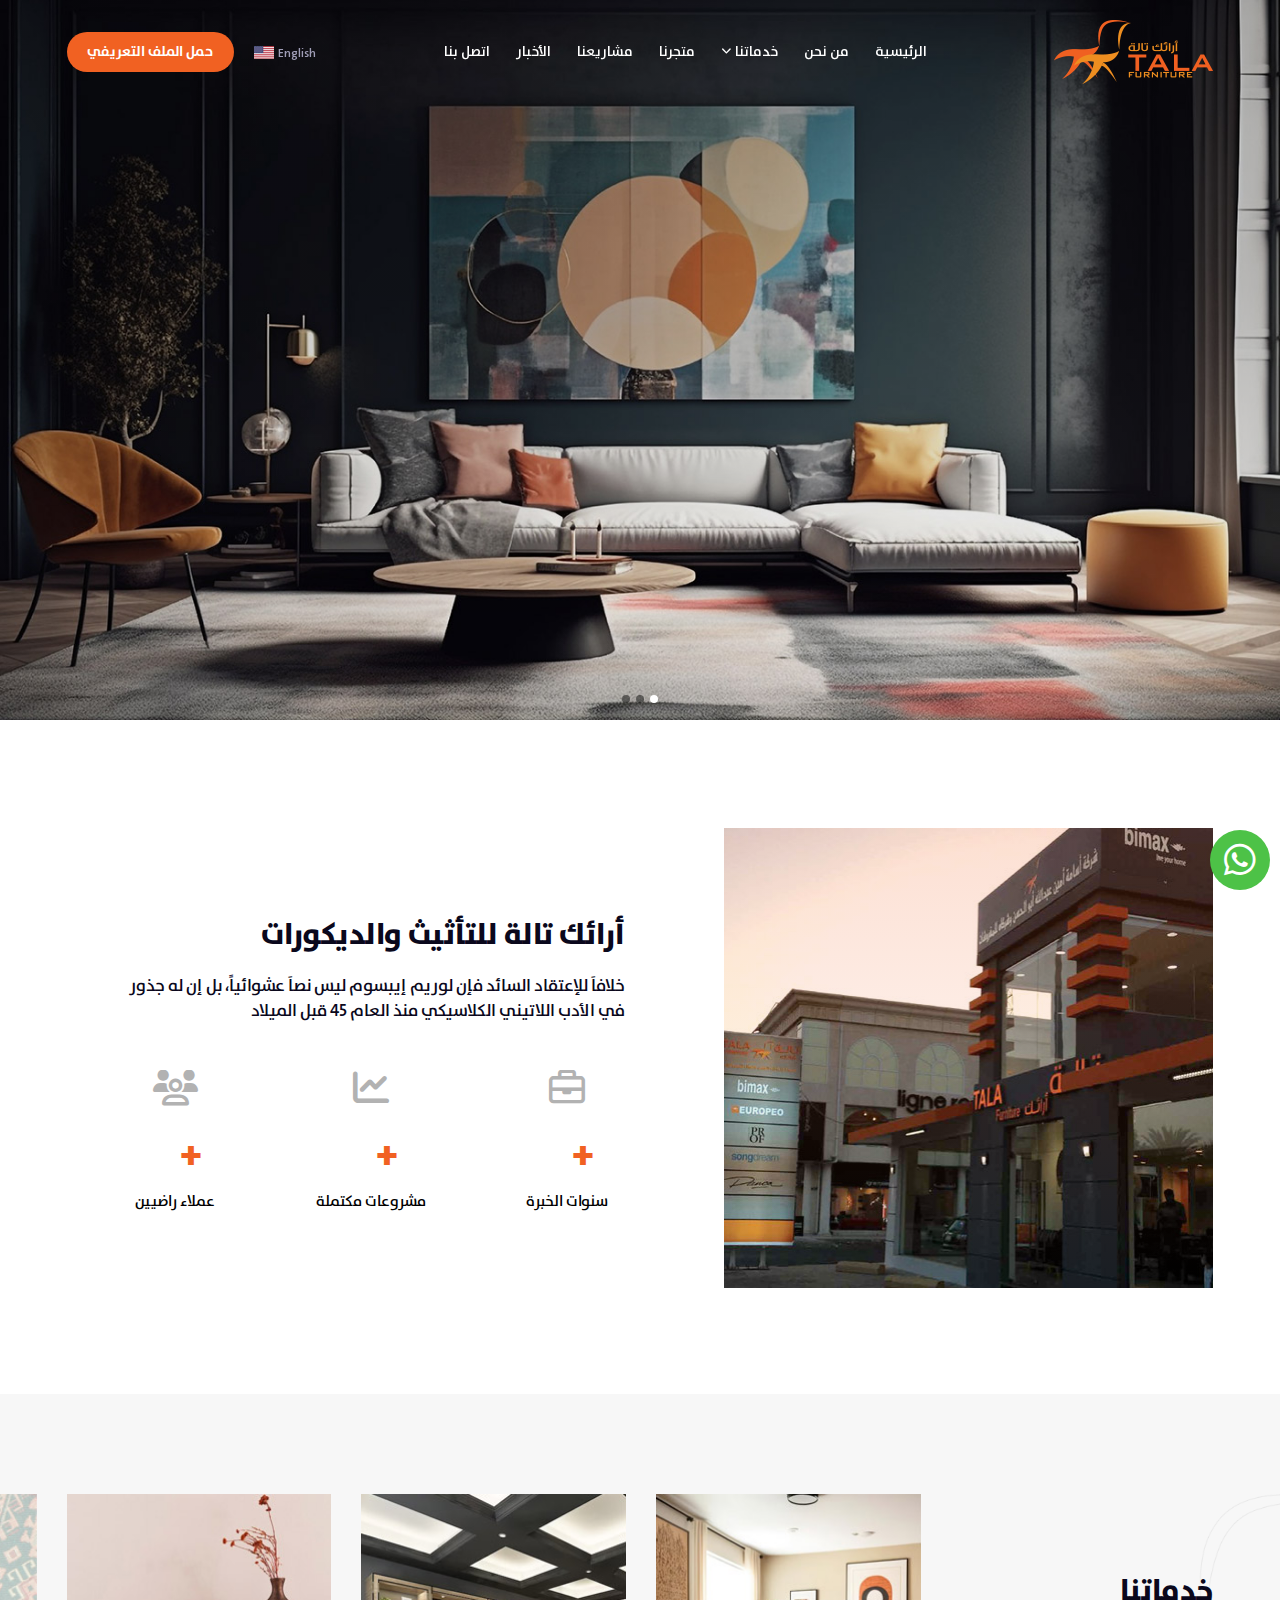
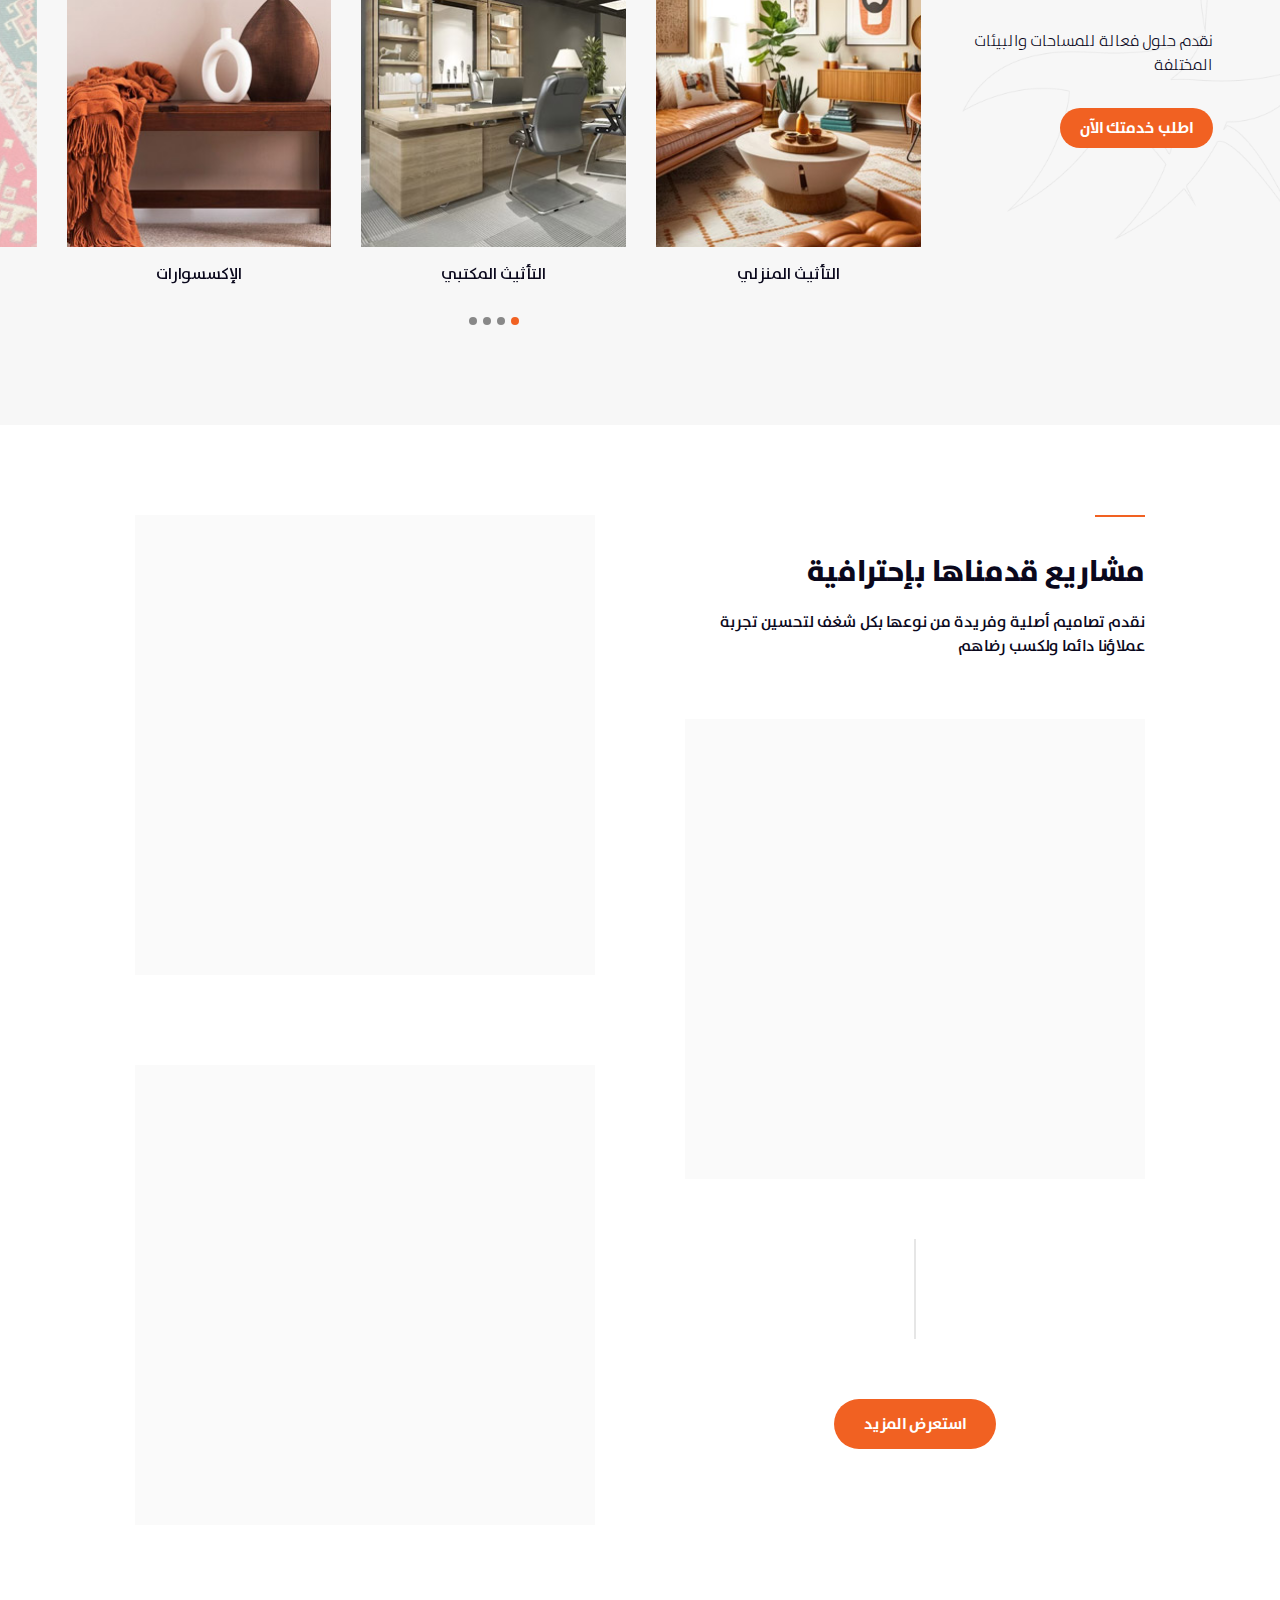
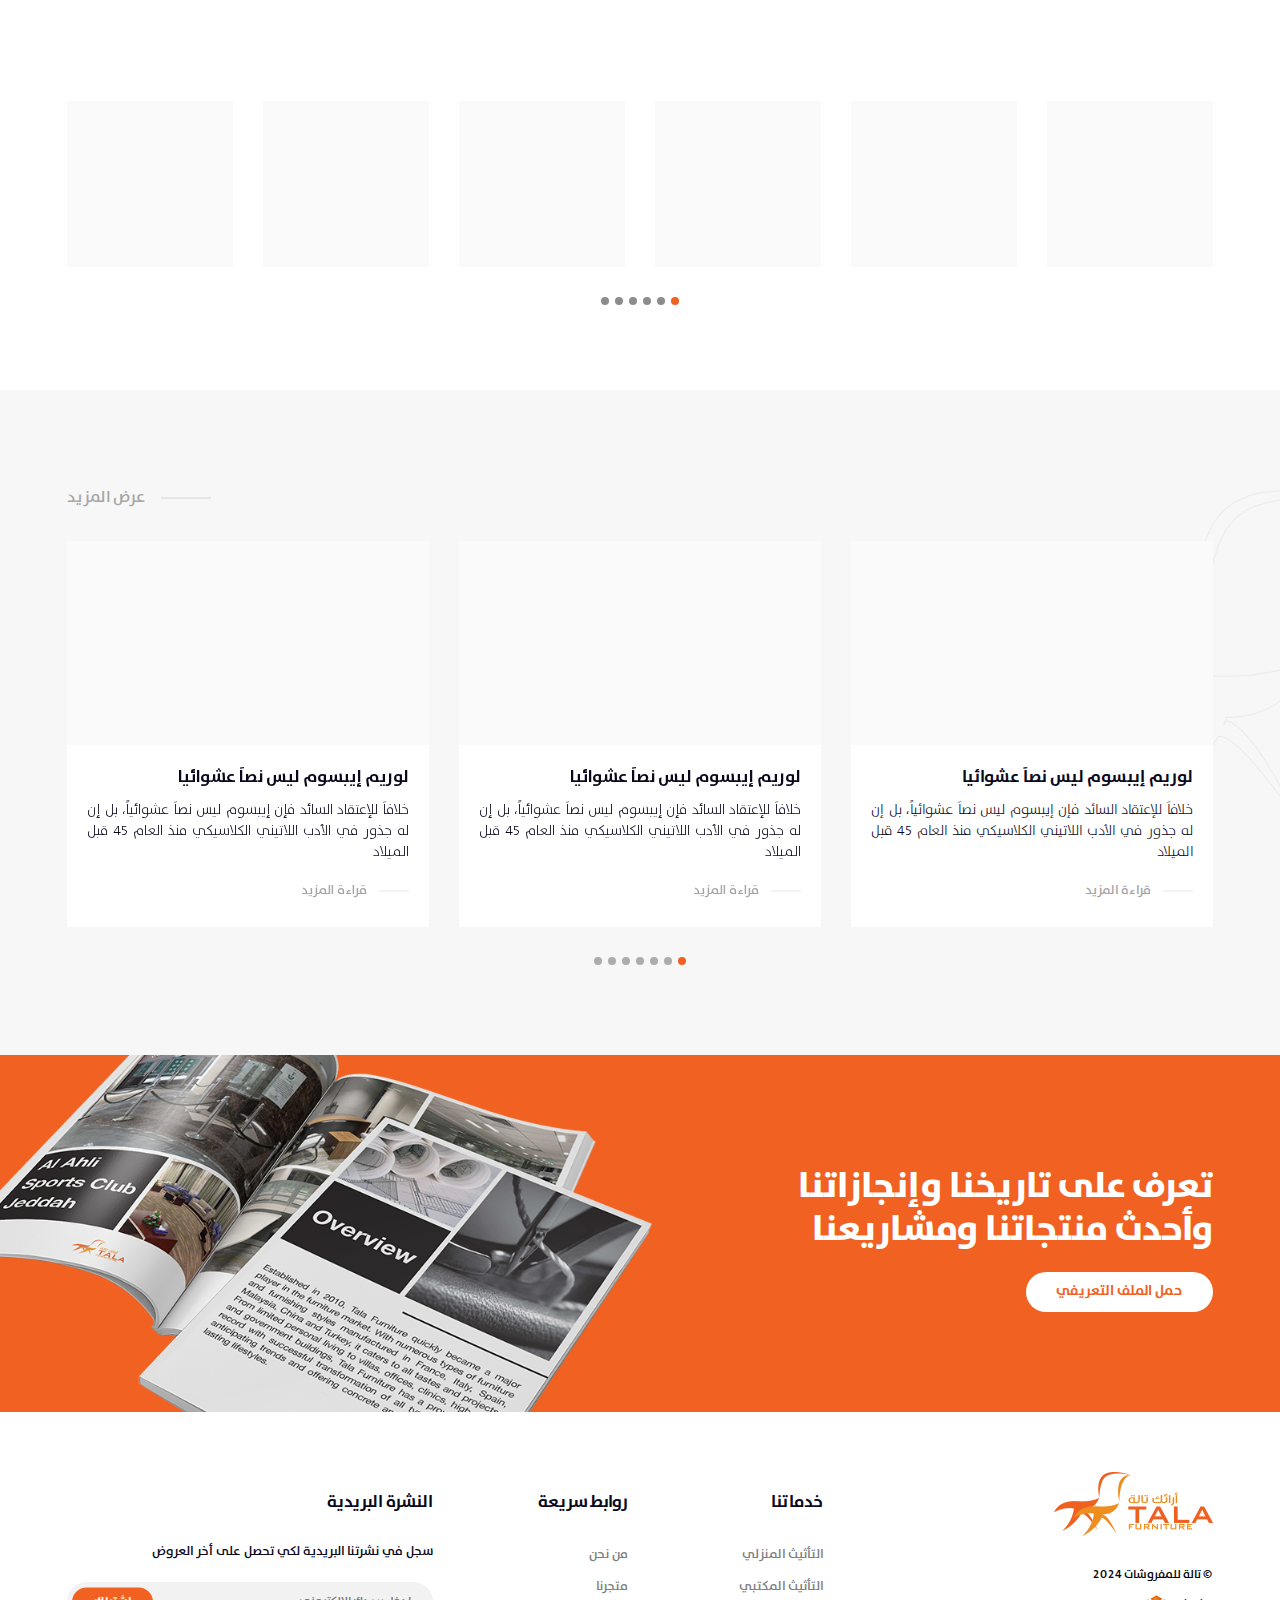
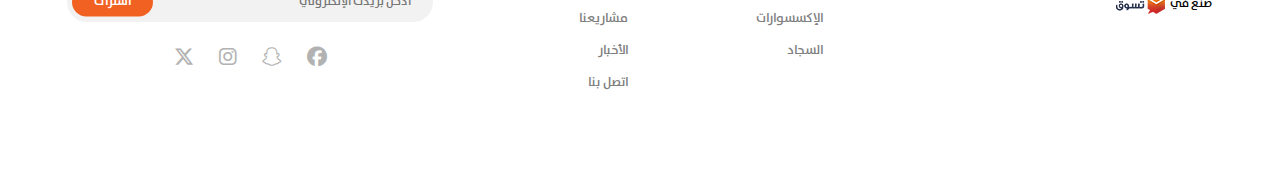
<file: index.html>
<!DOCTYPE html>
<html lang="ar" dir="rtl">
  <head>
    <meta charset="utf-8" />
    <meta http-equiv="X-UA-Compatible" content="IE=edge" />
    <meta name="viewport" content="width=device-width, initial-scale=1" />
    <link
      rel="apple-touch-icon"
      sizes="180x180"
      href="images/favicon/apple-touch-icon.png"
    />
    <link
      rel="icon"
      type="image/png"
      sizes="32x32"
      href="images/favicon/favicon-32x32.png"
    />
    <link
      rel="icon"
      type="image/png"
      sizes="16x16"
      href="images/favicon/favicon-16x16.png"
    />
    <link rel="manifest" href="images/favicon/site.webmanifest" />
    <title>tala website</title>
    <link rel="stylesheet" href="css/all.min.css" />
    <link rel="stylesheet" href="css/bootstrap.rtl.min.css" />
    <link rel="stylesheet" href="css/fonts.css" />
    <link rel="stylesheet" href="css/animate.css" />
    <link rel="stylesheet" href="css/swiper.min.css" />
    <link rel="stylesheet" href="css/select2.min.css" />
    <link rel="stylesheet" href="css/style.css" />
  </head>

  <body>
    <!-- preloader -->
    <div class="preloader">
      <div class="progress">
        <div class="progress-bar"></div>
      </div>
    </div>
    <!-- preloader -->
    <!-- header section -->
    <header>
      <div class="top-header">
        <div class="container">
          <div class="nav-header">
            <div class="header-cont">
              <figure class="img-logo">
                <a href="index.html"
                  ><img src="images/logo.png" class="img-fluid"
                /></a>
              </figure>
              <div class="navgition">
                <div class="nav-head">
                  <a class="lang-ancor" href="index-en.html">
                    <img src="images/lang-en.png" alt="lang-img" />
                    <span class="">English</span>
                  </a>
                </div>
                <ul class="big-menu list-unstyled">
                  <li>
                    <a href="index.html"> الرئيسية </a>
                  </li>
                  <li>
                    <a href="#"> من نحن </a>
                  </li>
                  <li class="menu-item-has-children">
                    <a href="#"> خدماتنا</a>
                    <ul class="sub-menu">
                      <li>
                        <a href="#">خدماتنا</a>
                      </li>
                      <li>
                        <a href="#">خدماتنا</a>
                      </li>
                      <li>
                        <a href="#">خدماتنا</a>
                      </li>
                    </ul>
                  </li>
                  <li>
                    <a href="#"> متجرنا</a>
                  </li>
                  <li>
                    <a href="#">مشاريعنا </a>
                  </li>
                  <li>
                    <a href="#"> الأخبار </a>
                  </li>
                  <li>
                    <a href="#"> اتصل بنا </a>
                  </li>
                </ul>
              </div>
              <div class="show-icons">
                <a class="lang-ancor" href="index-en.html">
                  <img src="images/lang-en.png" alt="lang-img" />
                  <span class="">English</span>
                </a>
                <a href="#" class="contact-link" rel="nofollow">
                  حمل الملف التعريفي</a
                >
                <button class="menu-bars fixall" id="menu-id">
                  <span class="hamburger-lines">
                    <span class="line line1"></span>
                    <span class="line line2"></span>
                    <span class="line line3"></span>
                  </span>
                </button>
              </div>
            </div>
          </div>
        </div>
      </div>
    </header>
    <!-- header section     -->
    <!-- main slider -->
    <main class="main-slider">
      <div class="swiper-cont">
        <div class="swiper-container">
          <div class="swiper-wrapper">
            <div class="swiper-slide">
              <div class="main">
                <a href="#!" class="pro-img loading-img">
                  <img
                    data-src="images/main/01.jpg"
                    class="img-fluid lazy-img"
                  />
                </a>
              </div>
            </div>
            <div class="swiper-slide">
              <div class="main">
                <a href="#!" class="pro-img loading-img">
                  <img
                    data-src="images/main/01.jpg"
                    class="img-fluid lazy-img"
                  />
                </a>
              </div>
            </div>
            <div class="swiper-slide">
              <div class="main">
                <a href="#!" class="pro-img loading-img">
                  <img
                    data-src="images/main/01.jpg"
                    class="img-fluid lazy-img"
                  />
                </a>
              </div>
            </div>
          </div>
          <div class="swiper-pagination"></div>
        </div>
        <div class="swiper-btn-prev swiper-btn">
          <i class="fa-regular fa-chevron-right"></i>
        </div>
        <div class="swiper-btn-next swiper-btn">
          <i class="fa-regular fa-chevron-left"></i>
        </div>
      </div>
    </main>
    <!-- main slider -->
    <!-- about-section  -->
    <section class="about-section">
      <div class="container">
        <div class="about-cont">
          <div class="about-img-cont">
            <figure class="loading-img">
              <img
                data-src="images/about/01.jpg"
                alt="about-img"
                class="img-fluid lazy-img"
              />
            </figure>
          </div>
          <div class="about-content">
            <h2 class="about-head">أرائك تالة للتأثيث والديكورات</h2>
            <p class="about-pargh">
              خلافاَ للإعتقاد السائد فإن لوريم إيبسوم ليس نصاَ عشوائياً، بل إن
              له جذور في الأدب اللاتيني الكلاسيكي منذ العام 45 قبل الميلاد
            </p>
            <div class="counter-cont">
              <div class="counter-box">
                <i class="fa-regular fa-briefcase"></i>
                <div class="number-cont">
                  <span class="number-plus">+</span>
                  <span class="counter-num wow fadeInRight" data-count="10">
                    0
                  </span>
                </div>
                <span class="counter-word"> سنوات الخبرة</span>
              </div>
              <div class="counter-box">
                <i class="fa-solid fa-chart-line"></i>
                <div class="number-cont">
                  <span class="number-plus">+</span>
                  <span class="counter-num wow fadeInRight" data-count="400">
                    0
                  </span>
                </div>
                <span class="counter-word"> مشروعات مكتملة</span>
              </div>
              <div class="counter-box">
                <i class="fa-regular fa-users"></i>
                <div class="number-cont">
                  <span class="number-plus">+</span>
                  <span class="counter-num wow fadeInRight" data-count="200">
                    0
                  </span>
                </div>
                <span class="counter-word"> عملاء راضيين</span>
              </div>
            </div>
          </div>
        </div>
      </div>
    </section>
    <!-- about-section  -->
    <!-- services-section -->
    <section class="services-section">
      <figure class="services-bg">
        <img src="images/services/bg.png" alt="bg" />
      </figure>
      <div class="container">
        <div class="row">
          <div class="col-xl-3">
            <div class="services-content">
              <h3 class="services-head">خدماتنا</h3>
              <p class="services-pargh">
                نقدم حلول فعالة للمساحات والبيئات المختلفة
              </p>
              <a href="#" class="contact-link"> اطلب خدمتك الآن </a>
            </div>
          </div>
          <div class="col-xl-9">
            <div class="services-slider">
              <div class="swiper-container">
                <div class="swiper-wrapper">
                  <div class="swiper-slide">
                    <a href="#" class="services-anchor">
                      <figure class="services-figure">
                        <img
                          class="services-img img-fluid"
                          alt="image1"
                          src="images/services/01.jpg"
                        />
                      </figure>
                      <span>التأثيث المنزلي</span>
                    </a>
                  </div>
                  <div class="swiper-slide">
                    <a href="#" class="services-anchor">
                      <figure class="services-figure">
                        <img
                          class="services-img img-fluid"
                          alt="image1"
                          src="images/services/02.jpg"
                        />
                      </figure>
                      <span>التأثيث المكتبي</span>
                    </a>
                  </div>
                  <div class="swiper-slide">
                    <a href="#" class="services-anchor">
                      <figure class="services-figure">
                        <img
                          class="services-img img-fluid"
                          alt="image1"
                          src="images/services/03.jpg"
                        />
                      </figure>
                      <span>الإكسسوارات</span>
                    </a>
                  </div>
                  <div class="swiper-slide">
                    <a href="#" class="services-anchor">
                      <figure class="services-figure">
                        <img
                          class="services-img img-fluid"
                          alt="image1"
                          src="images/services/04.jpg"
                        />
                      </figure>
                      <span>السجاد</span>
                    </a>
                  </div>
                </div>
              </div>
              <div class="swiper-pagination"></div>
            </div>
          </div>
        </div>
      </div>
    </section>
    <!-- services-section -->
    <!-- projects-section  -->
    <section class="projects-section">
      <div class="container">
        <div class="projects-cont">
          <div class="project-item">
            <h5 class="project-head">مشاريع قدمناها بإحترافية</h5>
            <p class="project-pargh">
              نقدم تصاميم أصلية وفريدة من نوعها بكل شغف لتحسين تجربة عملاؤنا
              دائما ولكسب رضاهم
            </p>
            <a href="#" class="project-anchor">
              <figure class="project-img loading-img">
                <img
                  data-src="images/projects/01.jpg"
                  class="lazy-img img-fluid"
                  alt="project"
                />
              </figure>
              <div class="project-info">
                <span class="project-name">نادي الأهلى الرياضي - جدة</span>
                <span class="project-cat">التأثيث المكتبي</span>
              </div>
            </a>
            <span class="span-line"></span>
            <a href="#" class="projects-link">استعرض المزيد</a>
          </div>
          <div class="projects">
            <a href="#" class="project-anchor">
              <figure class="project-img loading-img">
                <img
                  data-src="images/projects/02.jpg"
                  class="lazy-img img-fluid"
                  alt="project"
                />
              </figure>
              <div class="project-info">
                <span class="project-name">نادي الأهلى الرياضي - جدة</span>
                <span class="project-cat">التأثيث المكتبي</span>
              </div>
            </a>
            <a href="#" class="project-anchor">
              <figure class="project-img loading-img">
                <img
                  data-src="images/projects/03.jpg"
                  class="lazy-img img-fluid"
                  alt="project"
                />
              </figure>
              <div class="project-info">
                <span class="project-name">نادي الأهلى الرياضي - جدة</span>
                <span class="project-cat">التأثيث المكتبي</span>
              </div>
            </a>
          </div>
          <a href="#" class="projects-link">استعرض المزيد</a>
        </div>
      </div>
    </section>
    <!-- projects-section  -->
    <!-- brands section -->
    <section class="brands-section">
      <div class="container">
        <div class="product-title wow fadeInDown" wow-data-delay="5s">
          <h2 class="section-head">وكلاء وموزعون لكبرى العلامات التجارية</h2>
        </div>
        <div class="brands-slider">
          <div class="swiper-container">
            <div class="swiper-wrapper">
              <div class="swiper-slide">
                <a href="#">
                  <figure class="brands-figure loading-img">
                    <img
                      class="brands-img img-fluid lazy-img"
                      alt="image1"
                      data-src="images/brands/01.jpg"
                    />
                  </figure>
                </a>
              </div>
              <div class="swiper-slide">
                <a href="#">
                  <figure class="brands-figure loading-img">
                    <img
                      class="brands-img img-fluid lazy-img"
                      alt="image1"
                      data-src="images/brands/02.jpg"
                    />
                  </figure>
                </a>
              </div>
              <div class="swiper-slide">
                <a href="#">
                  <figure class="brands-figure loading-img">
                    <img
                      class="brands-img img-fluid lazy-img"
                      alt="image1"
                      data-src="images/brands/03.jpg"
                    />
                  </figure>
                </a>
              </div>
              <div class="swiper-slide">
                <a href="#">
                  <figure class="brands-figure loading-img">
                    <img
                      class="brands-img img-fluid lazy-img"
                      alt="image1"
                      data-src="images/brands/04.jpg"
                    />
                  </figure>
                </a>
              </div>
              <div class="swiper-slide">
                <a href="#">
                  <figure class="brands-figure loading-img">
                    <img
                      class="brands-img img-fluid lazy-img"
                      alt="image1"
                      data-src="images/brands/05.jpg"
                    />
                  </figure>
                </a>
              </div>
              <div class="swiper-slide">
                <a href="#">
                  <figure class="brands-figure loading-img">
                    <img
                      class="brands-img img-fluid lazy-img"
                      alt="image1"
                      data-src="images/brands/06.jpg"
                    />
                  </figure>
                </a>
              </div>
            </div>
          </div>
          <div class="swiper-btn-prev swiper-btn">
            <i class="fa-regular fa-chevron-right"></i>
          </div>
          <div class="swiper-btn-next swiper-btn">
            <i class="fa-regular fa-chevron-left"></i>
          </div>
          <div class="swiper-pagination"></div>
        </div>
      </div>
    </section>
    <!-- brands section -->
    <!-- news slider -->
    <section class="news-section">
      <figure class="services-bg">
        <img src="images/services/bg.png" alt="bg" />
      </figure>
      <div class="container">
        <div class="section-title">
          <h3 class="section-head wow fadeInDown" wow-data-delay="5s">
            آخر الأخبار
          </h3>
          <a href="#" class="news-all">عرض المزيد</a>
        </div>
        <div class="news-slider">
          <div class="swiper-container">
            <div class="swiper-wrapper">
              <div class="swiper-slide">
                <div class="news">
                  <div class="news-img-cont">
                    <a href="#" class="news-ancor">
                      <figure class="news-figure loading-img">
                        <img
                          class="news-img lazy-img"
                          alt="image1"
                          data-src="images/news/01.jpg"
                          class="img-fluid"
                        />
                      </figure>
                    </a>
                  </div>
                  <div class="news-content">
                    <a href="#" class="news-link">
                      لوريم إيبسوم ليس نصاَ عشوائيا
                    </a>
                    <p class="news-pargh">
                      خلافاَ للإعتقاد السائد فإن إيبسوم ليس نصاَ عشوائياً، بل إن
                      له جذور في الأدب اللاتيني الكلاسيكي منذ العام 45 قبل
                      الميلاد
                    </p>
                    <a href="#" class="news-show"> قراءة المزيد </a>
                  </div>
                </div>
              </div>
              <div class="swiper-slide">
                <div class="news">
                  <div class="news-img-cont">
                    <a href="#" class="news-ancor">
                      <figure class="news-figure loading-img">
                        <img
                          class="news-img lazy-img"
                          alt="image1"
                          data-src="images/news/02.jpg"
                          class="img-fluid"
                        />
                      </figure>
                    </a>
                  </div>
                  <div class="news-content">
                    <a href="#" class="news-link">
                      لوريم إيبسوم ليس نصاَ عشوائيا
                    </a>
                    <p class="news-pargh">
                      خلافاَ للإعتقاد السائد فإن إيبسوم ليس نصاَ عشوائياً، بل إن
                      له جذور في الأدب اللاتيني الكلاسيكي منذ العام 45 قبل
                      الميلاد
                    </p>
                    <a href="#" class="news-show"> قراءة المزيد </a>
                  </div>
                </div>
              </div>
              <div class="swiper-slide">
                <div class="news">
                  <div class="news-img-cont">
                    <a href="#" class="news-ancor">
                      <figure class="news-figure loading-img">
                        <img
                          class="news-img lazy-img"
                          alt="image1"
                          data-src="images/news/03.jpg"
                          class="img-fluid"
                        />
                      </figure>
                    </a>
                  </div>
                  <div class="news-content">
                    <a href="#" class="news-link">
                      لوريم إيبسوم ليس نصاَ عشوائيا
                    </a>
                    <p class="news-pargh">
                      خلافاَ للإعتقاد السائد فإن إيبسوم ليس نصاَ عشوائياً، بل إن
                      له جذور في الأدب اللاتيني الكلاسيكي منذ العام 45 قبل
                      الميلاد
                    </p>
                    <a href="#" class="news-show"> قراءة المزيد </a>
                  </div>
                </div>
              </div>
            </div>
          </div>
          <div class="swiper-pagination"></div>
          <div class="swiper-btn-prev swiper-btn">
            <i class="fa-regular fa-chevron-right"></i>
          </div>
          <div class="swiper-btn-next swiper-btn">
            <i class="fa-regular fa-chevron-left"></i>
          </div>
        </div>
      </div>
    </section>
    <!-- news slider -->
    <!-- download-section  -->
    <section class="download-section">
      <figure class="download-bg">
        <img src="images/download-bg.png" alt="bg" />
      </figure>
      <div class="container">
        <div class="download-cont">
          <h3 class="download-head">
            تعرف على تاريخنا وإنجازاتنا وأحدث منتجاتنا ومشاريعنا
          </h3>
          <a href="#" download class="download-btn">حمل الملف التعريفي</a>
        </div>
      </div>
    </section>
    <!-- download-section  -->
    <!-- footer section -->
    <footer>
      <div class="container">
        <div class="footer-cont">
          <div class="row">
            <div class="col-md-4 col-xs-12">
              <figure class="footer-logo">
                <a href="#"><img src="images/logo.png" class="img-fluid" /></a>
              </figure>
              <div class="copy-flex">
                <div class="copy-right">© تالة للمفروشات 2024</div>
                <span class="design-text">
                  صنع في
                  <a href="#"
                    ><img
                      src="images/tasawk.png"
                      alt="taswak"
                      class="taswak-img"
                  /></a>
                </span>
              </div>
              <div class="social">
                <a href="#" class="social-link">
                  <i class="fa-brands fa-facebook"></i>
                </a>
                <a href="#" class="social-link">
                  <i class="fa-brands fa-snapchat"></i>
                </a>
                <a href="#" class="social-link">
                  <i class="fa-brands fa-instagram"></i>
                </a>
                <a href="#" class="social-link">
                  <i class="fa-brands fa-x-twitter"></i>
                </a>
              </div>
            </div>
            <div class="col-md-2 col-xs-12">
              <div class="nav-foot-cont">
                <h2 class="nav-foot-header nav-accordion">خدماتنا</h2>
                <ul class="nav-foot nav-wrap list-unstyled">
                  <li class="nav-foot-li">
                    <a href="#" class="nav-foot-link">التأثيث المنزلي</a>
                  </li>
                  <li class="nav-foot-li">
                    <a href="#" class="nav-foot-link">التأثيث المكتبي</a>
                  </li>
                  <li class="nav-foot-li">
                    <a href="#" class="nav-foot-link">الإكسسوارات </a>
                  </li>
                  <li class="nav-foot-li">
                    <a href="#" class="nav-foot-link">السجاد</a>
                  </li>
                </ul>
              </div>
            </div>
            <div class="col-md-2 col-xs-12">
              <div class="nav-foot-cont">
                <h2 class="nav-foot-header nav-accordion">روابط سريعة</h2>
                <ul class="nav-foot nav-wrap list-unstyled">
                  <li class="nav-foot-li">
                    <a href="#" class="nav-foot-link">من نحن</a>
                  </li>
                  <li class="nav-foot-li">
                    <a href="#" class="nav-foot-link">متجرنا</a>
                  </li>
                  <li class="nav-foot-li">
                    <a href="#" class="nav-foot-link">مشاريعنا</a>
                  </li>
                  <li class="nav-foot-li">
                    <a href="#" class="nav-foot-link">الأخبار</a>
                  </li>
                  <li class="nav-foot-li">
                    <a href="#" class="nav-foot-link">اتصل بنا</a>
                  </li>
                </ul>
              </div>
            </div>
            <div class="col-md-4 col-xs-12">
              <div class="news-letter">
                <form action="" method="post">
                  <h3 class="news-header nav-foot-header">النشرة البريدية</h3>
                  <div class="nav-foot">
                    <span class="news-span">
                      سجل في نشرتنا البريدية لكي تحصل على أخر العروض
                    </span>
                    <div class="newsletter-cont">
                      <input
                        type="text"
                        value=""
                        class="newsletter-input"
                        placeholder="ادخل بريدك الإلكتروني"
                      />
                      <button type="submit" class="newsletter-button">
                        اشتراك
                      </button>
                    </div>
                  </div>
                </form>
                <div class="social">
                  <a href="#" class="social-link">
                    <i class="fa-brands fa-facebook"></i>
                  </a>
                  <a href="#" class="social-link">
                    <i class="fa-brands fa-snapchat"></i>
                  </a>
                  <a href="#" class="social-link">
                    <i class="fa-brands fa-instagram"></i>
                  </a>
                  <a href="#" class="social-link">
                    <i class="fa-brands fa-x-twitter"></i>
                  </a>
                </div>
              </div>
            </div>
          </div>
          <div class="copy-flex">
            <div class="copy-right">© تالة للمفروشات 2024</div>
            <span class="design-text">
              صنع في
              <a href="#"
                ><img src="images/tasawk.png" alt="taswak" class="taswak-img"
              /></a>
            </span>
          </div>
        </div>
      </div>
    </footer>
    <!-- footer section -->
    <!--fixed-whats-->
    <a href="#" class="fixed-what">
      <i class="fa-brands fa-whatsapp"></i>
    </a>
    <!--fixed-whats-->
    <!-- arrow to top -->
    <a class="arrow-top">
      <i class="fa-regular fa-arrow-up-long"></i>
    </a>
    <!-- arrow to top -->
    <script src="js/jquery-3.4.1.min.js"></script>
    <script src="js/bootstrap.min.js"></script>
    <script src="js/wow.min.js"></script>
    <script src="js/swiper.min.js"></script>
    <script src="js/select2.min.js"></script>
    <script src="js/script.js"></script>
  </body>
</html>
</file>
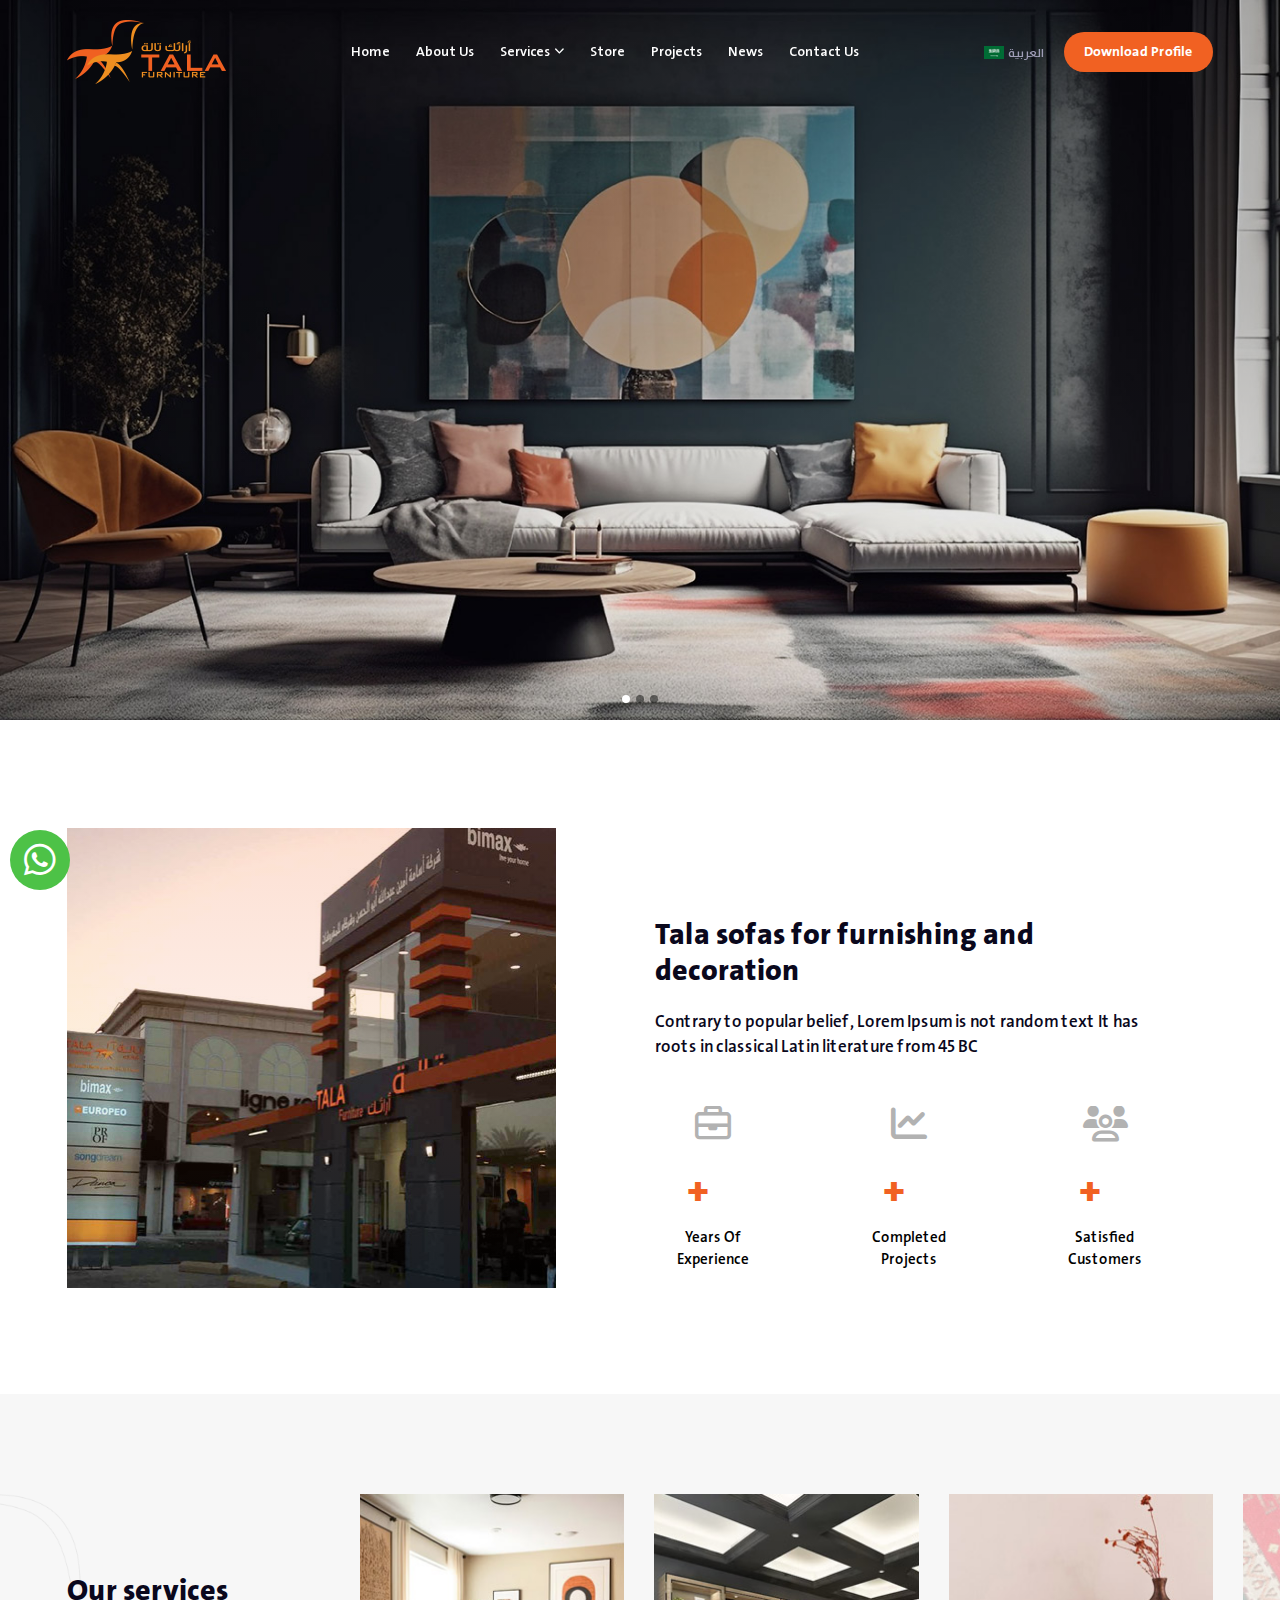
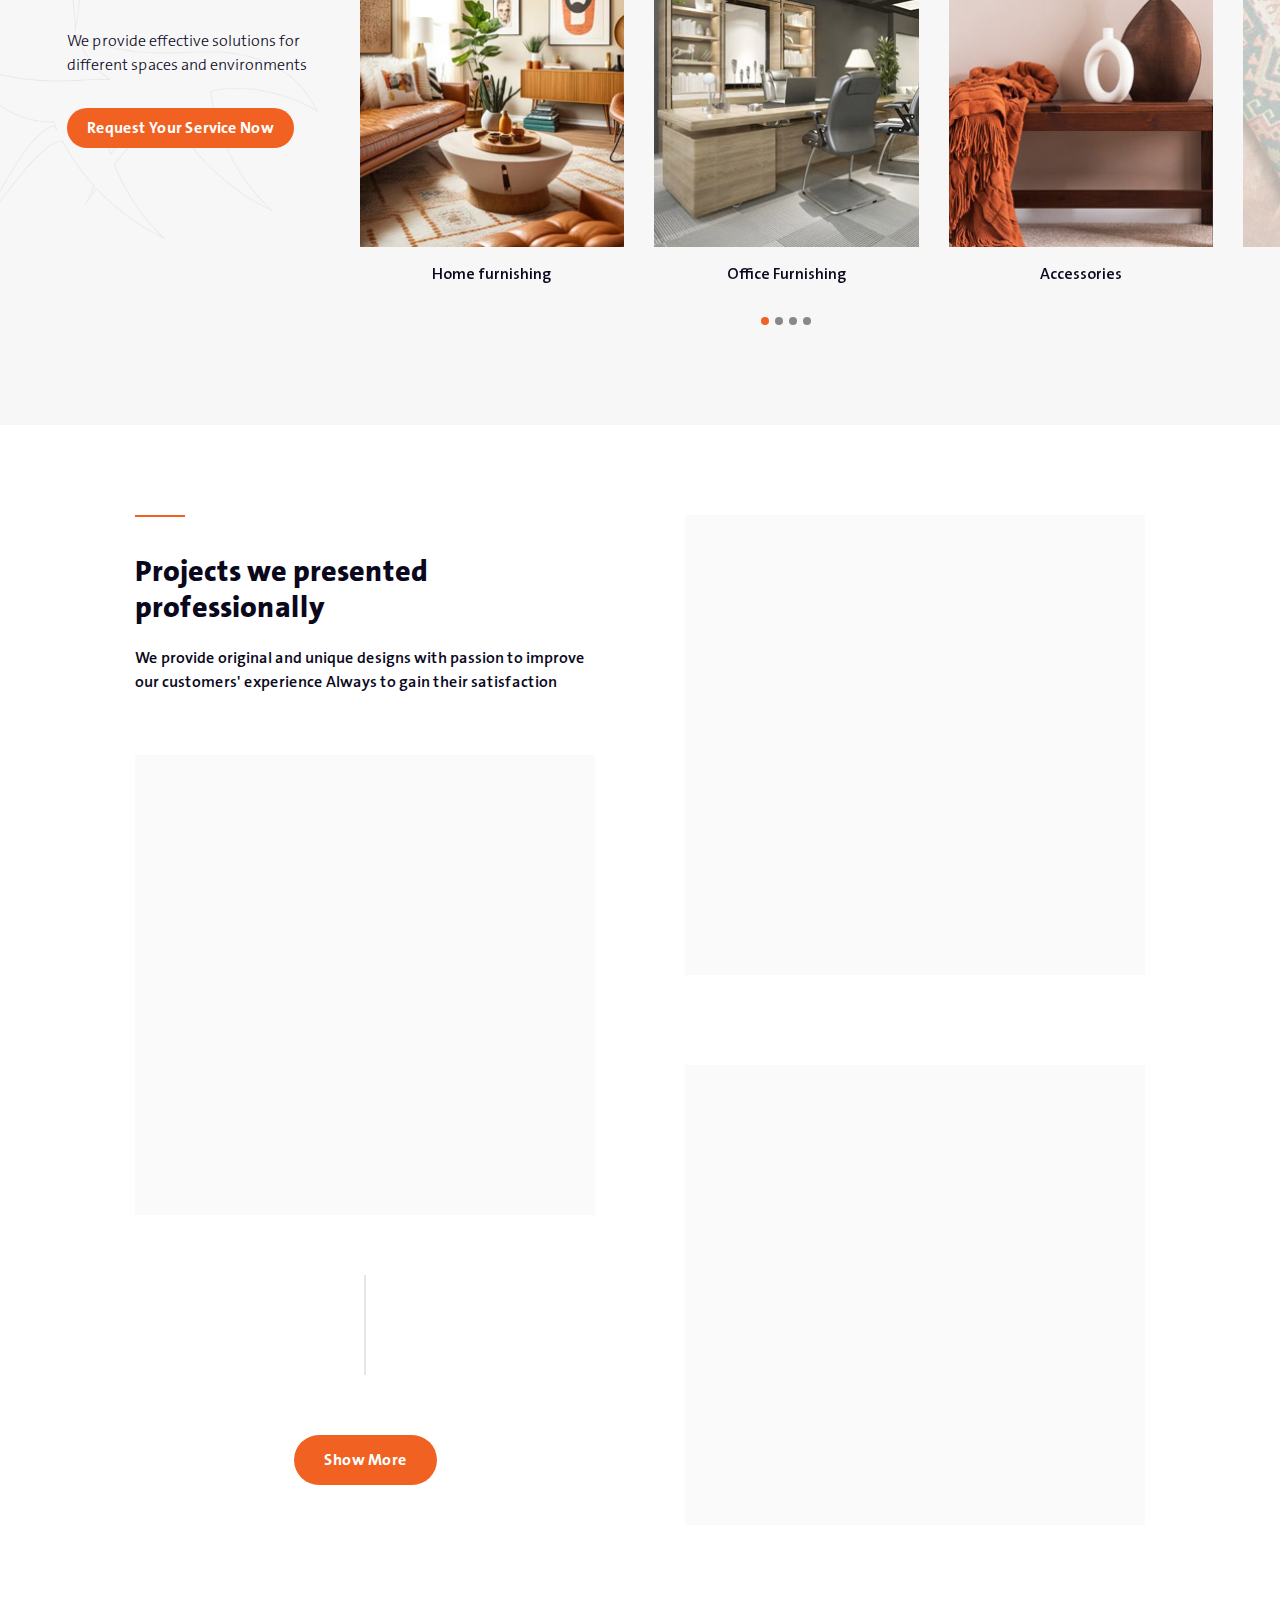
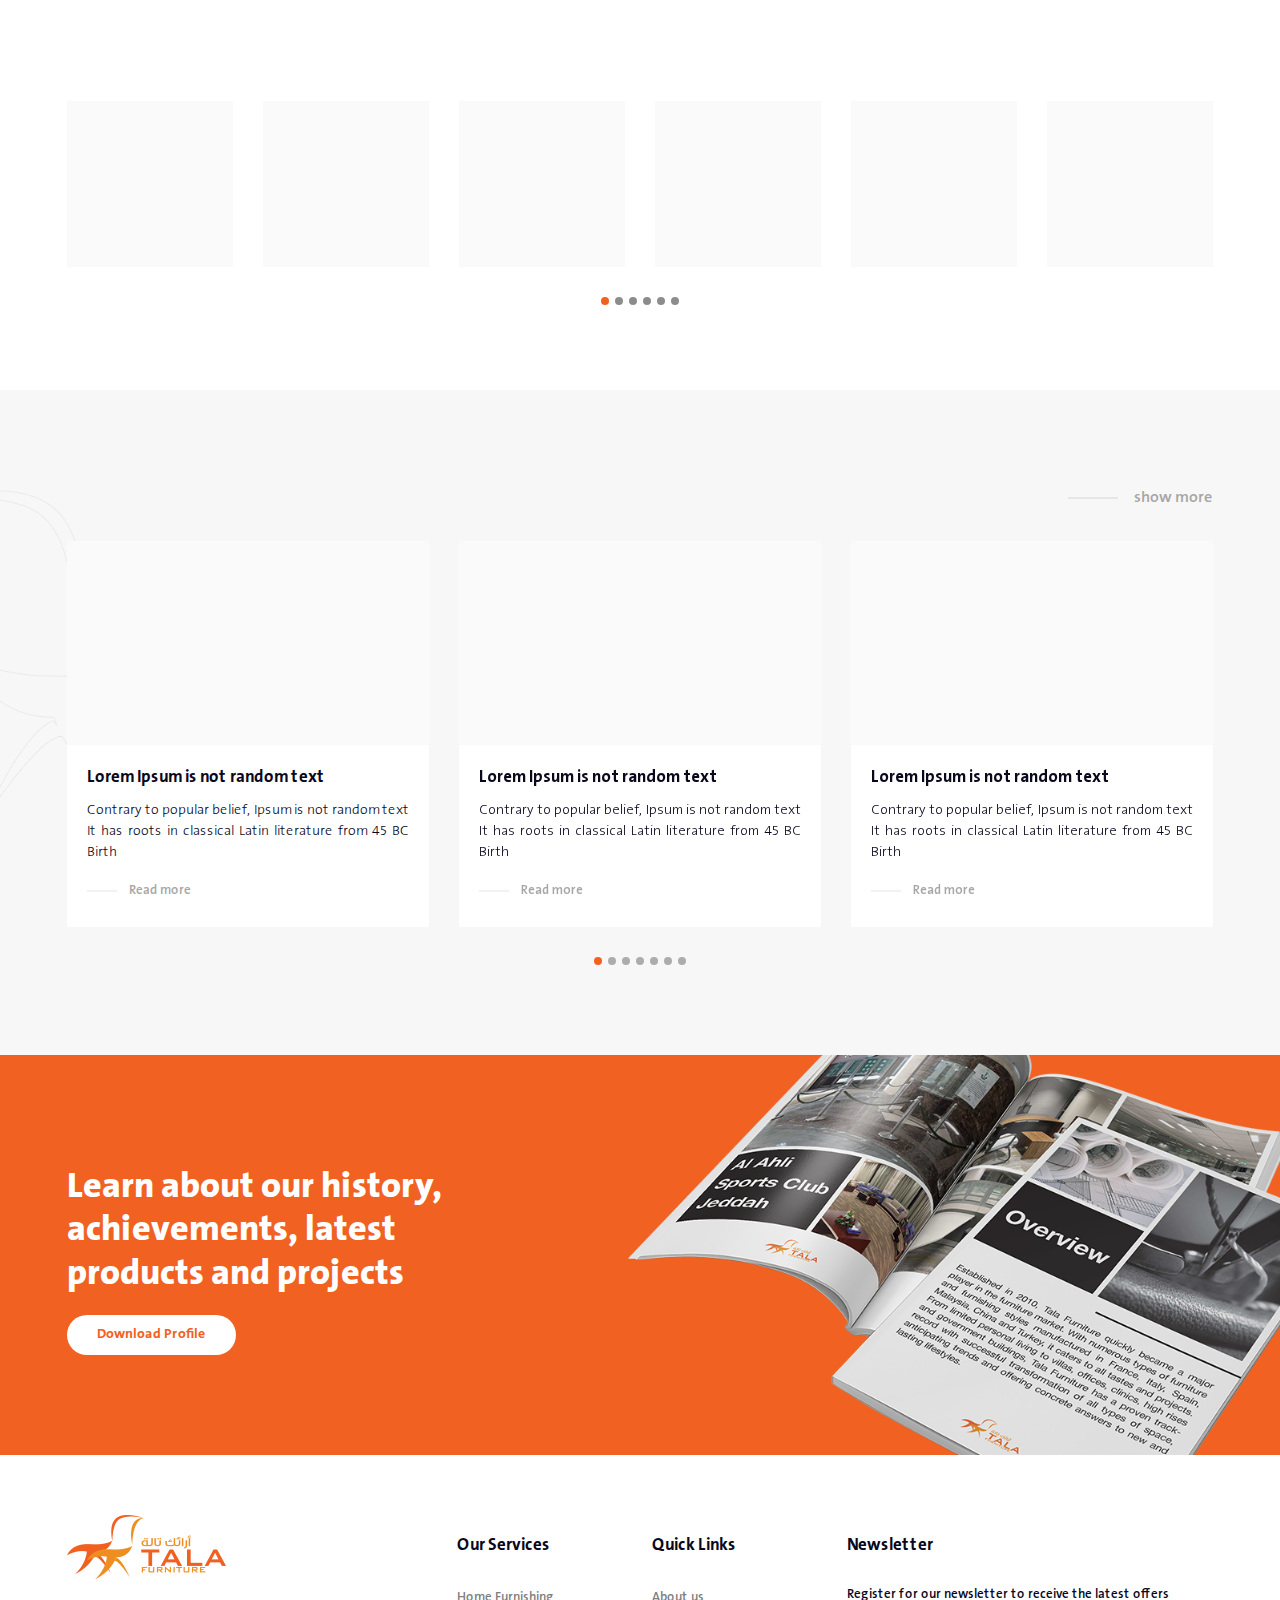
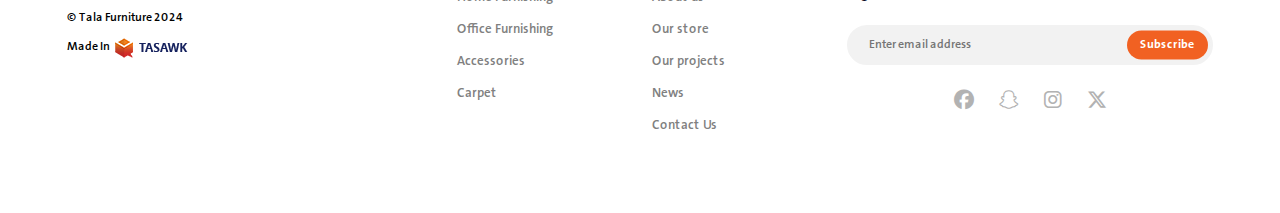
<file: index-en.html>
<!DOCTYPE html>
<html lang="en" dir="ltr">
  <head>
    <meta charset="utf-8" />
    <meta http-equiv="X-UA-Compatible" content="IE=edge" />
    <meta name="viewport" content="width=device-width, initial-scale=1" />
    <link
      rel="apple-touch-icon"
      sizes="180x180"
      href="images/favicon/apple-touch-icon.png"
    />
    <link
      rel="icon"
      type="image/png"
      sizes="32x32"
      href="images/favicon/favicon-32x32.png"
    />
    <link
      rel="icon"
      type="image/png"
      sizes="16x16"
      href="images/favicon/favicon-16x16.png"
    />
    <link rel="manifest" href="images/favicon/site.webmanifest" />
    <title>tala website</title>
    <link rel="stylesheet" href="css/all.min.css" />
    <link rel="stylesheet" href="css/bootstrap.min.css" />
    <link rel="stylesheet" href="css/fonts.css" />
    <link rel="stylesheet" href="css/animate.css" />
    <link rel="stylesheet" href="css/swiper.min.css" />
    <link rel="stylesheet" href="css/select2.min.css" />
    <link rel="stylesheet" href="css/style.css" />
  </head>

  <body>
    <!-- preloader -->
    <div class="preloader">
      <div class="progress">
        <div class="progress-bar"></div>
      </div>
    </div>
    <!-- preloader -->
    <!-- header section -->
    <header>
      <div class="top-header">
        <div class="container">
          <div class="nav-header">
            <div class="header-cont">
              <figure class="img-logo">
                <a href="index.html"
                  ><img src="images/logo.png" class="img-fluid"
                /></a>
              </figure>
              <div class="navgition">
                <div class="nav-head">
                  <a class="lang-ancor" href="index.html">
                    <img src="images/lang.png" alt="lang-img" />
                    <span class="">العربية</span>
                  </a>
                </div>
                <ul class="big-menu list-unstyled">
                  <li>
                    <a href="index-en.html"> home </a>
                  </li>
                  <li>
                    <a href="#"> about us</a>
                  </li>
                  <li class="menu-item-has-children">
                    <a href="#"> services</a>
                    <ul class="sub-menu">
                      <li>
                        <a href="#">services</a>
                      </li>
                      <li>
                        <a href="#">services</a>
                      </li>
                      <li>
                        <a href="#">services</a>
                      </li>
                    </ul>
                  </li>
                  <li>
                    <a href="#"> store</a>
                  </li>
                  <li>
                    <a href="#">projects </a>
                  </li>
                  <li>
                    <a href="#"> news </a>
                  </li>
                  <li>
                    <a href="#"> contact us </a>
                  </li>
                </ul>
              </div>
              <div class="show-icons">
                <a class="lang-ancor" href="index.html">
                  <img src="images/lang.png" alt="lang-img" />
                  <span class="">العربية</span>
                </a>
                <a href="#" class="contact-link" rel="nofollow">
                  Download profile</a
                >
                <button class="menu-bars fixall" id="menu-id">
                  <span class="hamburger-lines">
                    <span class="line line1"></span>
                    <span class="line line2"></span>
                    <span class="line line3"></span>
                  </span>
                </button>
              </div>
            </div>
          </div>
        </div>
      </div>
    </header>
    <!-- header section     -->
    <!-- main slider -->
    <main class="main-slider">
      <div class="swiper-cont">
        <div class="swiper-container">
          <div class="swiper-wrapper">
            <div class="swiper-slide">
              <div class="main">
                <a href="#!" class="pro-img loading-img">
                  <img
                    data-src="images/main/01.jpg"
                    class="img-fluid lazy-img"
                  />
                </a>
              </div>
            </div>
            <div class="swiper-slide">
              <div class="main">
                <a href="#!" class="pro-img loading-img">
                  <img
                    data-src="images/main/01.jpg"
                    class="img-fluid lazy-img"
                  />
                </a>
              </div>
            </div>
            <div class="swiper-slide">
              <div class="main">
                <a href="#!" class="pro-img loading-img">
                  <img
                    data-src="images/main/01.jpg"
                    class="img-fluid lazy-img"
                  />
                </a>
              </div>
            </div>
          </div>
          <div class="swiper-pagination"></div>
        </div>
        <div class="swiper-btn-prev swiper-btn">
          <i class="fa-regular fa-chevron-right"></i>
        </div>
        <div class="swiper-btn-next swiper-btn">
          <i class="fa-regular fa-chevron-left"></i>
        </div>
      </div>
    </main>
    <!-- main slider -->
    <!-- about-section  -->
    <section class="about-section">
      <div class="container">
        <div class="about-cont">
          <div class="about-img-cont">
            <figure class="loading-img">
              <img
                data-src="images/about/01.jpg"
                alt="about-img"
                class="img-fluid lazy-img"
              />
            </figure>
          </div>
          <div class="about-content">
            <h2 class="about-head">Tala sofas for furnishing and decoration</h2>
            <p class="about-pargh">
              Contrary to popular belief, Lorem Ipsum is not random text It has
              roots in classical Latin literature from 45 BC
            </p>
            <div class="counter-cont">
              <div class="counter-box">
                <i class="fa-regular fa-briefcase"></i>
                <div class="number-cont">
                  <span class="number-plus">+</span>
                  <span class="counter-num wow fadeInRight" data-count="10">
                    0
                  </span>
                </div>
                <span class="counter-word"> Years of Experience</span>
              </div>
              <div class="counter-box">
                <i class="fa-solid fa-chart-line"></i>
                <div class="number-cont">
                  <span class="number-plus">+</span>
                  <span class="counter-num wow fadeInRight" data-count="400">
                    0
                  </span>
                </div>
                <span class="counter-word"> Completed projects</span>
              </div>
              <div class="counter-box">
                <i class="fa-regular fa-users"></i>
                <div class="number-cont">
                  <span class="number-plus">+</span>
                  <span class="counter-num wow fadeInRight" data-count="200">
                    0
                  </span>
                </div>
                <span class="counter-word"> Satisfied customers</span>
              </div>
            </div>
          </div>
        </div>
      </div>
    </section>
    <!-- about-section  -->
    <!-- services-section -->
    <section class="services-section">
      <figure class="services-bg">
        <img src="images/services/bg.png" alt="bg" />
      </figure>
      <div class="container">
        <div class="row">
          <div class="col-xl-3">
            <div class="services-content">
              <h3 class="services-head">Our services</h3>
              <p class="services-pargh">
                We provide effective solutions for different spaces and
                environments
              </p>
              <a href="#" class="contact-link">Request your service now</a>
            </div>
          </div>
          <div class="col-xl-9">
            <div class="services-slider">
              <div class="swiper-container">
                <div class="swiper-wrapper">
                  <div class="swiper-slide">
                    <a href="#" class="services-anchor">
                      <figure class="services-figure">
                        <img
                          class="services-img img-fluid"
                          alt="image1"
                          src="images/services/01.jpg"
                        />
                      </figure>
                      <span>Home furnishing</span>
                    </a>
                  </div>
                  <div class="swiper-slide">
                    <a href="#" class="services-anchor">
                      <figure class="services-figure">
                        <img
                          class="services-img img-fluid"
                          alt="image1"
                          src="images/services/02.jpg"
                        />
                      </figure>
                      <span>Office Furnishing</span>
                    </a>
                  </div>
                  <div class="swiper-slide">
                    <a href="#" class="services-anchor">
                      <figure class="services-figure">
                        <img
                          class="services-img img-fluid"
                          alt="image1"
                          src="images/services/03.jpg"
                        />
                      </figure>
                      <span>Accessories</span>
                    </a>
                  </div>
                  <div class="swiper-slide">
                    <a href="#" class="services-anchor">
                      <figure class="services-figure">
                        <img
                          class="services-img img-fluid"
                          alt="image1"
                          src="images/services/04.jpg"
                        />
                      </figure>
                      <span>Carpet</span>
                    </a>
                  </div>
                </div>
              </div>
              <div class="swiper-pagination"></div>
            </div>
          </div>
        </div>
      </div>
    </section>
    <!-- services-section -->
    <!-- projects-section  -->
    <section class="projects-section">
      <div class="container">
        <div class="projects-cont">
          <div class="project-item">
            <h5 class="project-head">Projects we presented professionally</h5>
            <p class="project-pargh">
              We provide original and unique designs with passion to improve our
              customers' experience Always to gain their satisfaction
            </p>
            <a href="#" class="project-anchor">
              <figure class="project-img loading-img">
                <img
                  data-src="images/projects/01.jpg"
                  class="lazy-img img-fluid"
                  alt="project"
                />
              </figure>
              <div class="project-info">
                <span class="project-name">Ahly Sports Club - Jeddah</span>
                <span class="project-cat">Office Furnishing</span>
              </div>
            </a>
            <span class="span-line"></span>
            <a href="#" class="projects-link">show more</a>
          </div>
          <div class="projects">
            <a href="#" class="project-anchor">
              <figure class="project-img loading-img">
                <img
                  data-src="images/projects/02.jpg"
                  class="lazy-img img-fluid"
                  alt="project"
                />
              </figure>
              <div class="project-info">
                <span class="project-name">Ahly Sports Club - Jeddah</span>
                <span class="project-cat">Office Furnishing</span>
              </div>
            </a>
            <a href="#" class="project-anchor">
              <figure class="project-img loading-img">
                <img
                  data-src="images/projects/03.jpg"
                  class="lazy-img img-fluid"
                  alt="project"
                />
              </figure>
              <div class="project-info">
                <span class="project-name">Ahly Sports Club - Jeddah</span>
                <span class="project-cat">Office Furnishing</span>
              </div>
            </a>
          </div>
          <a href="#" class="projects-link">show more</a>
        </div>
      </div>
    </section>
    <!-- projects-section  -->
    <!-- brands section -->
    <section class="brands-section">
      <div class="container">
        <div class="product-title wow fadeInDown" wow-data-delay="5s">
          <h2 class="section-head">Agents and distributors for major brands</h2>
        </div>
        <div class="brands-slider">
          <div class="swiper-container">
            <div class="swiper-wrapper">
              <div class="swiper-slide">
                <a href="#">
                  <figure class="brands-figure loading-img">
                    <img
                      class="brands-img img-fluid lazy-img"
                      alt="image1"
                      data-src="images/brands/01.jpg"
                    />
                  </figure>
                </a>
              </div>
              <div class="swiper-slide">
                <a href="#">
                  <figure class="brands-figure loading-img">
                    <img
                      class="brands-img img-fluid lazy-img"
                      alt="image1"
                      data-src="images/brands/02.jpg"
                    />
                  </figure>
                </a>
              </div>
              <div class="swiper-slide">
                <a href="#">
                  <figure class="brands-figure loading-img">
                    <img
                      class="brands-img img-fluid lazy-img"
                      alt="image1"
                      data-src="images/brands/03.jpg"
                    />
                  </figure>
                </a>
              </div>
              <div class="swiper-slide">
                <a href="#">
                  <figure class="brands-figure loading-img">
                    <img
                      class="brands-img img-fluid lazy-img"
                      alt="image1"
                      data-src="images/brands/04.jpg"
                    />
                  </figure>
                </a>
              </div>
              <div class="swiper-slide">
                <a href="#">
                  <figure class="brands-figure loading-img">
                    <img
                      class="brands-img img-fluid lazy-img"
                      alt="image1"
                      data-src="images/brands/05.jpg"
                    />
                  </figure>
                </a>
              </div>
              <div class="swiper-slide">
                <a href="#">
                  <figure class="brands-figure loading-img">
                    <img
                      class="brands-img img-fluid lazy-img"
                      alt="image1"
                      data-src="images/brands/06.jpg"
                    />
                  </figure>
                </a>
              </div>
            </div>
          </div>
          <div class="swiper-btn-prev swiper-btn">
            <i class="fa-regular fa-chevron-right"></i>
          </div>
          <div class="swiper-btn-next swiper-btn">
            <i class="fa-regular fa-chevron-left"></i>
          </div>
          <div class="swiper-pagination"></div>
        </div>
      </div>
    </section>
    <!-- brands section -->
    <!-- news slider -->
    <section class="news-section">
      <figure class="services-bg">
        <img src="images/services/bg.png" alt="bg" />
      </figure>
      <div class="container">
        <div class="section-title">
          <h3 class="section-head wow fadeInDown" wow-data-delay="5s">
            latest news
          </h3>
          <a href="#" class="news-all">show more</a>
        </div>
        <div class="news-slider">
          <div class="swiper-container">
            <div class="swiper-wrapper">
              <div class="swiper-slide">
                <div class="news">
                  <div class="news-img-cont">
                    <a href="#" class="news-ancor">
                      <figure class="news-figure loading-img">
                        <img
                          class="news-img lazy-img"
                          alt="image1"
                          data-src="images/news/01.jpg"
                          class="img-fluid"
                        />
                      </figure>
                    </a>
                  </div>
                  <div class="news-content">
                     <a href="#" class="news-link">
                       Lorem Ipsum is not random text
                     </a>
                     <p class="news-pargh">
                       Contrary to popular belief, Ipsum is not random text
                       It has roots in classical Latin literature from 45 BC
                       Birth
                     </p>
                     <a href="#" class="news-show">Read more</a>
                   </div>
                </div>
              </div>
              <div class="swiper-slide">
                <div class="news">
                  <div class="news-img-cont">
                    <a href="#" class="news-ancor">
                      <figure class="news-figure loading-img">
                        <img
                          class="news-img lazy-img"
                          alt="image1"
                          data-src="images/news/02.jpg"
                          class="img-fluid"
                        />
                      </figure>
                    </a>
                  </div>
                  <div class="news-content">
                     <a href="#" class="news-link">
                       Lorem Ipsum is not random text
                     </a>
                     <p class="news-pargh">
                       Contrary to popular belief, Ipsum is not random text
                       It has roots in classical Latin literature from 45 BC
                       Birth
                     </p>
                     <a href="#" class="news-show">Read more</a>
                   </div>
                </div>
              </div>
              <div class="swiper-slide">
                <div class="news">
                  <div class="news-img-cont">
                    <a href="#" class="news-ancor">
                      <figure class="news-figure loading-img">
                        <img
                          class="news-img lazy-img"
                          alt="image1"
                          data-src="images/news/03.jpg"
                          class="img-fluid"
                        />
                      </figure>
                    </a>
                  </div>
                  <div class="news-content">
                     <a href="#" class="news-link">
                       Lorem Ipsum is not random text
                     </a>
                     <p class="news-pargh">
                       Contrary to popular belief, Ipsum is not random text
                       It has roots in classical Latin literature from 45 BC
                       Birth
                     </p>
                     <a href="#" class="news-show">Read more</a>
                   </div>
                </div>
              </div>
            </div>
          </div>
          <div class="swiper-pagination"></div>
          <div class="swiper-btn-prev swiper-btn">
            <i class="fa-regular fa-chevron-right"></i>
          </div>
          <div class="swiper-btn-next swiper-btn">
            <i class="fa-regular fa-chevron-left"></i>
          </div>
        </div>
      </div>
    </section>
    <!-- news slider -->
    <!-- download-section  -->
    <section class="download-section">
      <figure class="download-bg">
        <img src="images/download-bg.png" alt="bg" />
      </figure>
      <div class="container">
        <div class="download-cont">
          <h3 class="download-head">
            Learn about our history, achievements, latest products and projects
          </h3>
          <a href="#" download class="download-btn">Download profile</a>
        </div>
      </div>
    </section>
    <!-- download-section  -->
    <!-- footer section -->
    <footer>
      <div class="container">
        <div class="footer-cont">
          <div class="row">
            <div class="col-md-4 col-xs-12">
              <figure class="footer-logo">
                <a href="#"><img src="images/logo.png" class="img-fluid" /></a>
              </figure>
              <div class="copy-flex">
                <div class="copy-right">© Tala Furniture 2024</div>
                <span class="design-text">
                  Made in
                  <a href="#"
                    ><img
                      src="images/tasawk-en.png"
                      alt="taswak"
                      class="taswak-img"
                  /></a>
                </span>
              </div>
              <div class="social">
                <a href="#" class="social-link">
                  <i class="fa-brands fa-facebook"></i>
                </a>
                <a href="#" class="social-link">
                  <i class="fa-brands fa-snapchat"></i>
                </a>
                <a href="#" class="social-link">
                  <i class="fa-brands fa-instagram"></i>
                </a>
                <a href="#" class="social-link">
                  <i class="fa-brands fa-x-twitter"></i>
                </a>
              </div>
            </div>
            <div class="col-md-2 col-xs-12">
              <div class="nav-foot-cont">
                <h2 class="nav-foot-header nav-accordion">Our services</h2>
                <ul class="nav-foot nav-wrap list-unstyled">
                  <li class="nav-foot-li">
                    <a href="#" class="nav-foot-link">Home Furnishing</a>
                  </li>
                  <li class="nav-foot-li">
                    <a href="#" class="nav-foot-link">Office Furnishing</a>
                  </li>
                  <li class="nav-foot-li">
                    <a href="#" class="nav-foot-link">Accessories</a>
                  </li>
                  <li class="nav-foot-li">
                    <a href="#" class="nav-foot-link">Carpet</a>
                  </li>
                </ul>
              </div>
            </div>
            <div class="col-md-2 col-xs-12">
              <div class="nav-foot-cont">
                <h2 class="nav-foot-header nav-accordion">Quick links</h2>
                <ul class="nav-foot nav-wrap list-unstyled">
                  <li class="nav-foot-li">
                    <a href="#" class="nav-foot-link">About us</a>
                  </li>
                  <li class="nav-foot-li">
                    <a href="#" class="nav-foot-link">Our store</a>
                  </li>
                  <li class="nav-foot-li">
                    <a href="#" class="nav-foot-link">Our projects</a>
                  </li>
                  <li class="nav-foot-li">
                    <a href="#" class="nav-foot-link">News</a>
                  </li>
                  <li class="nav-foot-li">
                    <a href="#" class="nav-foot-link">Contact Us</a>
                  </li>
                </ul>
              </div>
            </div>
            <div class="col-md-4 col-xs-12">
              <div class="news-letter">
                <form action="" method="post">
                  <h3 class="news-header nav-foot-header">Newsletter</h3>
                  <div class="nav-foot">
                    <span class="news-span">
                      Register for our newsletter to receive the latest offers
                    </span>
                    <div class="newsletter-cont">
                      <input
                        type="text"
                        value=""
                        class="newsletter-input"
                        placeholder="Enter email address"
                      />
                      <button type="submit" class="newsletter-button">
                        Subscribe
                      </button>
                    </div>
                  </div>
                </form>
                <div class="social">
                  <a href="#" class="social-link">
                    <i class="fa-brands fa-facebook"></i>
                  </a>
                  <a href="#" class="social-link">
                    <i class="fa-brands fa-snapchat"></i>
                  </a>
                  <a href="#" class="social-link">
                    <i class="fa-brands fa-instagram"></i>
                  </a>
                  <a href="#" class="social-link">
                    <i class="fa-brands fa-x-twitter"></i>
                  </a>
                </div>
              </div>
            </div>
          </div>
          <div class="copy-flex">
            <div class="copy-right"><div class="copy-right">© Tala Furniture 2024</div></div>
            <span class="design-text">
              Made in
              <a href="#"
                ><img src="images/tasawk-en.png" alt="taswak" class="taswak-img"
              /></a>
            </span>
          </div>
        </div>
      </div>
    </footer>
    <!-- footer section -->
    <!--fixed-whats-->
    <a href="#" class="fixed-what">
      <i class="fa-brands fa-whatsapp"></i>
    </a>
    <!--fixed-whats-->
    <!-- arrow to top -->
    <a class="arrow-top">
      <i class="fa-regular fa-arrow-up-long"></i>
    </a>
    <!-- arrow to top -->
    <script src="js/jquery-3.4.1.min.js"></script>
    <script src="js/bootstrap.min.js"></script>
    <script src="js/wow.min.js"></script>
    <script src="js/swiper.min.js"></script>
    <script src="js/select2.min.js"></script>
    <script src="js/script.js"></script>
  </body>
</html>
</file>
<file: css/fonts.css>
@font-face {
  font-family: "Bahij TheSansArabic";
  src: url("../webfonts/fonts-file/BahijTheSansArabic-ExtraLight.woff2")
      format("woff2"),
    url("../webfonts/fonts-file/BahijTheSansArabic-ExtraLight.woff")
      format("woff"),
    url("../webfonts/fonts-file/BahijTheSansArabic-ExtraLight.ttf")
      format("truetype");
  font-weight: 100;
  font-style: normal;
  font-display: swap;
}
@font-face {
  font-family: "Bahij TheSansArabic SemiLight";
  src: url("../webfonts/fonts-file/BahijTheSansArabic-SemiLight.woff2")
      format("woff2"),
    url("../webfonts/fonts-file/BahijTheSansArabic-SemiLight.woff")
      format("woff"),
    url("../webfonts/fonts-file/BahijTheSansArabic-SemiLight.ttf")
      format("truetype");
  font-weight: 200;
  font-style: normal;
  font-display: swap;
}
@font-face {
  font-family: "Bahij TheSansArabic";
  src: url("../webfonts/fonts-file/BahijTheSansArabic-Light.woff2")
      format("woff2"),
    url("../webfonts/fonts-file/BahijTheSansArabic-Light.woff") format("woff"),
    url("../webfonts/fonts-file/BahijTheSansArabic-Light.ttf")
      format("truetype");
  font-weight: 300;
  font-style: normal;
  font-display: swap;
}
@font-face {
  font-family: "Bahij TheSansArabic Plain";
  src: url("../webfonts/fonts-file/BahijTheSansArabic-Plain.woff2")
      format("woff2"),
    url("../webfonts/fonts-file/BahijTheSansArabic-Plain.woff") format("woff"),
    url("../webfonts/fonts-file/BahijTheSansArabic-Plain.ttf")
      format("truetype");
  font-weight: 400;
  font-style: normal;
  font-display: swap;
}
@font-face {
  font-family: "Bahij TheSansArabic";
  src: url("../webfonts/fonts-file/BahijTheSansArabic-SemiBold.woff2")
      format("woff2"),
    url("../webfonts/fonts-file/BahijTheSansArabic-SemiBold.woff")
      format("woff"),
    url("../webfonts/fonts-file/BahijTheSansArabic-SemiBold.ttf")
      format("truetype");
  font-weight: 600;
  font-style: normal;
  font-display: swap;
}
@font-face {
  font-family: "Bahij TheSansArabic";
  src: url("../webfonts/fonts-file/BahijTheSansArabic-Bold.woff2")
      format("woff2"),
    url("../webfonts/fonts-file/BahijTheSansArabic-Bold.woff") format("woff"),
    url("../webfonts/fonts-file/BahijTheSansArabic-Bold.ttf") format("truetype");
  font-weight: 700;
  font-style: normal;
  font-display: swap;
}
@font-face {
  font-family: "Bahij TheSansArabic";
  src: url("../webfonts/fonts-file/BahijTheSansArabic-ExtraBold.woff2")
      format("woff2"),
    url("../webfonts/fonts-file/BahijTheSansArabic-ExtraBold.woff")
      format("woff"),
    url("../webfonts/fonts-file/BahijTheSansArabic-ExtraBold.ttf")
      format("truetype");
  font-weight: 800;
  font-style: normal;
  font-display: swap;
}

@font-face {
  font-family: "Bahij TheSansArabic";
  src: url("../webfonts/fonts-file/BahijTheSansArabic-Black.woff2")
      format("woff2"),
    url("../webfonts/fonts-file/BahijTheSansArabic-Black.woff") format("woff"),
    url("../webfonts/fonts-file/BahijTheSansArabic-Black.ttf")
      format("truetype");
  font-weight: 900;
  font-style: normal;
  font-display: swap;
}
</file>
<file: css/style.css>
body {
  font-family: "Bahij TheSansArabic", sans-serif;
  box-sizing: border-box;
  margin: 0;
  padding: 0;
  background-color: var(--white-color);
  position: relative;
}
.overflow {
  overflow: hidden;
}
:root {
  --main-color: #0a081c;
  --main-hover: #f16122;
  --sec-color: #999999;
  --black-color: #000000;
  --white-color: #ffffff;
}
img {
  image-rendering: -webkit-optimize-contrast;
  max-width: 100%;
}
a {
  text-decoration: none;
}
/*style scroll bar*/
/* width */
::-webkit-scrollbar {
  width: 6px;
}

/* Track */
::-webkit-scrollbar-track {
  background: #fff;
}

/* Handle */
::-webkit-scrollbar-thumb {
  background: var(--main-color);
}

/* Handle on hover */
::-webkit-scrollbar-thumb:hover {
  background: var(--main-hover);
}
/*preloader*/
.preloader {
  -webkit-pointer-news: none;
  pointer-events: none;
  -webkit-user-select: none;
  -moz-user-select: none;
  user-select: none;
}
.progress {
  position: fixed;
  z-index: 222000;
  top: 0;
  /* right: 100%; */
  width: 100%;
  height: 5px;
  background-color: #f7f7f7;
  background-image: linear-gradient(to bottom, #f5f5f5, #f9f9f9);
  background-repeat: repeat-x;
  border-radius: 5px;
  box-shadow: 0 1px 2px rgba(0, 0, 0, 0.1) inset;
  overflow: hidden;
}

.progress-bar {
  animation: progress 6s ease infinite;
  padding: 1px;
  color: rgba(255, 255, 255, 100);
  background-image: linear-gradient(
    135deg,
    var(--sec-color),
    var(--main-color)
  );
  /* border-radius: 4px 4px 4px 4px; */
}
html[dir="ltr"] .progress-bar {
  background-image: linear-gradient(
    135deg,
    var(--main-color),
    var(--sec-color)
  );
}
@keyframes progress {
  from {
    width: 0;
    color: rgba(255, 255, 255, 0);
  }
  to {
    width: 100%;
    color: rgba(255, 255, 255, 1);
  }
}
/*preloader*/

/*lazyload*/
.lazy-img {
  transition: 0.5s;
}
.loading-img {
  background-color: #fafafa !important;
  position: relative;
  overflow: hidden;
}

.loading-img img {
  opacity: 0 !important;
  -webkit-filter: blur(40px);
  filter: blur(40px);
}

.loaded-img img {
  opacity: 1;
  -webkit-filter: blur(0);
  filter: blur(0);
}

/*top header*/
header {
  position: fixed;
  top: 0;
  left: 0;
  width: 100%;
  z-index: 200;
  transition: all 0.3s ease-in-out;
}
.top-header a {
  text-decoration: none;
}
.show-icons .menu-bars {
  display: none;
}
.nav-header {
  display: flex;
  justify-content: space-between;
  align-items: center;
  position: relative;
  padding: 20px 0;
  transition: all 0.3s ease-in-out;
}
.big-menu li a {
  color: var(--white-color);
  font-size: 14px;
  font-weight: 600;
  padding: 8px 0;
  text-transform: capitalize;
  transition: all 0.3s ease-in-out;
}
.fixed-nav .big-menu > li > a {
  color: var(--main-color);
}
.big-menu li a:hover {
  color: var(--main-hover);
}
.nav-header .big-menu {
  display: flex;
  align-items: center;
  justify-content: space-between;
  margin: 0;
  padding: 0;
  gap: 26px;
}
.fixed-nav {
  background-color: var(--white-color);
  margin-top: -200px;
  transition: all 0.3s ease-in-out;
}
.fixed-nav .nav-header {
  padding: 10px 30px;
}
.fixed-header {
  position: fixed;
}
.fixed-header .fixed-nav {
  margin: 0;
}
.fixed-nav .nav-header figure img {
  max-width: 120px;
  width: 120px;
  transition: all 0.3s ease-in-out;
}
.nav-header figure {
  margin: 0;
}
.nav-header figure img {
  max-width: 159px;
  width: 159px;
  max-height: 64px;
  transition: all 0.3s ease-in-out;
}
.header-cont {
  display: flex;
  align-items: center;
  justify-content: space-between;
  width: 100%;
  position: relative;
}
.nav-head {
  height: 38px;
  width: 100%;
  display: none;
  align-items: center;
  justify-content: space-between;
  padding: 0 20px;
}
.show-icons {
  display: flex;
  align-items: center;
  gap: 20px;
}
.lang-ancor {
  display: -webkit-box;
  display: -ms-flexbox;
  display: flex;
  -webkit-box-align: center;
  -ms-flex-align: center;
  align-items: center;
  gap: 4px;
  cursor: pointer;
  font-size: 12px;
  color: #a09eb7;
  font-weight: 600;
  transition: all 0.3s ease-in-out;
}
.lang-ancor span {
  padding-top: 3px;
}
html[dir="rtl"] .lang-ancor {
  flex-direction: row-reverse;
}
.lang-ancor:hover {
  color: var(--main-hover);
}
.contact-link {
  width: max-content;
  height: 40px;
  border-radius: 20px;
  text-transform: capitalize;
  display: flex;
  align-items: center;
  justify-content: center;
  text-align: center;
  flex-shrink: 0;
  padding: 0 20px;
  font-weight: 700;
  font-size: 14px;
  color: var(--white-color);
  background-color: var(--main-hover);
  transition: all 0.4s ease-in-out;
  position: relative;
  box-shadow: 0 0 0 0 rgba(241, 97, 34, 1);
  -moz-animation: pulse 2s infinite;
  -webkit-animation: pulse 2s infinite;
  animation: pulse 2s infinite;
}
@keyframes pulse {
  0% {
    box-shadow: 0 0 0 0 rgba(241, 97, 34, 1);
  }
  70% {
    box-shadow: 0 0 0 10px rgba(241, 97, 34, 0);
  }
  100% {
    box-shadow: 0 0 0 50px rgba(241, 97, 34, 0);
  }
}
@media (hover: hover) {
  .contact-link:hover {
    text-decoration: none;
    color: var(--white-color);
    -webkit-animation: none;
    background-color: var(--main-color);
  }
}
/*                          header section                     */
.main-slider {
  position: relative;
  overflow: hidden;
}

.main,
.swiper-cont {
  position: relative;
}

.main .pro-img {
  display: flex;
  align-items: center;
  justify-content: center;
  overflow: hidden;
  width: 100%;
  aspect-ratio: 1400 / 787;
}
.main .pro-img::after {
  content: "";
  position: absolute;
  inset: 0;
  width: 100%;
  height: 100%;
  background: rgb(0, 0, 0);
  background: linear-gradient(
    0deg,
    rgba(0, 0, 0, 0) 0%,
    rgba(0, 0, 0, 0.2) 60%,
    rgba(0, 0, 0, 0.2) 100%
  );
  z-index: 2;
}
.main .pro-img img {
  width: 100%;
  height: 100%;
  object-fit: cover;
}

.main-slider .swiper-btn {
  position: absolute;
  cursor: pointer;
  z-index: 1;
  top: 50%;
  width: 45px;
  height: 45px;
  transform: translateY(-50%);
  background-color: rgba(0, 0, 0, 0.4);
  border-radius: 50%;
  display: none;
  align-items: center;
  justify-content: center;
  font-size: 16px;
  color: var(--white-color);
  transition: all 0.3s ease-in-out;
}
.main-slider .swiper-btn:hover {
  background-color: var(--main-hover);
  color: var(--white-color);
}

@media (min-width: 1320px) {
  .main-slider .swiper-btn {
    display: flex;
  }
}
.main-slider .swiper-btn i {
  z-index: 2;
}

.swiper-btn.swiper-btn-next {
  left: 57px;
}

.swiper-btn.swiper-btn-prev {
  right: 57px;
}

.main-slider .swiper-pagination {
  position: relative;
  width: 100%;
  bottom: 25px;
  display: flex;
  align-items: center;
  justify-content: center;
}

@media (max-width: 991px) {
  .main-slider .swiper-pagination {
    bottom: 15px;
    display: flex;
  }
  .main-slider {
    margin-bottom: 40px;
  }
}
.main-slider .swiper-pagination .swiper-pagination-bullet {
  width: 8px;
  height: 8px;
  background-color: rgba(0, 0, 0, 0.5019607843);
  opacity: 0.9;
  margin: 0 3px;
  transition: all 0.3s ease-in-out;
  outline: none !important;
  border-radius: 50%;
}

.main-slider .swiper-pagination .swiper-pagination-bullet:hover {
  background-color: var(--white-color);
}

.main-slider
  .swiper-pagination
  .swiper-pagination-bullet.swiper-pagination-bullet-active {
  background-color: var(--white-color);
  opacity: 1;
}

/*                          main-slider                             */
/*                      about-us-section                      */
.about-section {
  margin-top: 100px;
}
.about-cont {
  display: grid;
  grid-template-columns: repeat(2, 1fr);
  gap: 30px;
}
.about-img-cont {
  padding-inline-end: 69px;
}
.about-img-cont figure {
  position: relative;
  width: 100%;
  aspect-ratio: 488 / 460;
}
.about-img-cont figure::after {
  content: "";
  position: absolute;
  top: 0;
  left: 0;
  width: 100%;
  height: 100%;
  background: rgb(241, 97, 34);
  background: linear-gradient(
    0deg,
    rgba(241, 97, 34, 0) 0%,
    rgba(241, 97, 34, 0.2) 100%,
    rgba(241, 97, 34, 0.2) 100%
  );
  z-index: 2;
}
.about-img-cont img {
  width: 100%;
  height: 100%;
}
.about-content {
  padding-top: 90px;
  text-align: start;
  padding-inline-end: 50px;
}
.about-head {
  font-weight: 800;
  font-size: 30px;
  color: var(--main-color);
  margin-bottom: 20px;
}
.about-pargh {
  font-weight: 600;
  font-size: 17px;
  color: var(--main-color);
  margin-bottom: 0;
}
.counter-cont {
  display: flex;
  align-items: center;
  justify-content: center;
  width: 100%;
  margin-top: 45px;
  display: grid;
  grid-template-columns: repeat(3, 1fr);
  gap: 80px;
}
.counter-box {
  display: flex;
  text-align: center;
  align-items: center;
  flex-direction: column;
  overflow: hidden;
  width: 100%;
  height: 100%;
}
.counter-box i {
  font-size: 36px;
  color: #b2b2b2;
  margin-bottom: 30px;
}
.counter-box .number-cont {
  color: var(--main-hover);
  font-weight: 800;
  font-size: 40px;
  line-height: 40px;
}
.counter-box .counter-word {
  text-transform: capitalize;
  color: var(--black-color);
  font-weight: 600;
  font-size: 15px;
  margin-top: 15px;
}
@media (max-width: 1200px) {
  .counter-cont {
    gap: 30px;
  }
}
@media (max-width: 991px) {
  .about-section {
    margin-top: 50px;
  }
  .about-cont {
    grid-template-columns: 1fr;
  }
  .about-img-cont {
    padding: 0;
  }
  .about-content {
    padding: 0;
    text-align: center;
  }
  .about-head {
    font-size: 26px;
  }
  .counter-cont {
    /* display: flex;
    flex-wrap: wrap; */
    gap: 10px;
  }
  .counter-box i {
    font-size: 30px;
    margin-bottom: 25px;
  }
  .counter-box .number-cont {
    font-size: 30px;
    line-height: 30px;
  }
  .counter-box .counter-word {
    font-size: 14px;
  }
}
/*                      about-us-section                      */
/*                      services-section                      */
.services-section {
  padding: 100px 0;
  margin-top: 90px;
  background-color: #f7f7f7;
  position: relative;
  overflow: hidden;
  z-index: 1;
}
.services-bg {
  position: absolute;
  inset-inline-start: -40px;
  pointer-events: none;
  user-select: none;
  top: 100px;
  max-width: 28%;
  z-index: 3;
}
html[dir="ltr"] .services-bg {
  transform: scaleX(-1);
}
.services-content {
  text-align: start;
  padding-top: 80px;
  position: relative;
  z-index: 5;
}
.services-head {
  font-weight: 800;
  font-size: 30px;
  color: var(--main-color);
  margin-bottom: 20px;
}
.services-pargh {
  font-weight: 400;
  font-size: 16px;
  color: var(--main-color);
  margin-bottom: 30px;
}
.services-content .contact-link {
  font-size: 16px;
}

.services-slider {
  position: relative;
  /* z-index: 4; */
}
.services-anchor {
  display: block;
  text-align: center;
  opacity: 0.3;
  transition: all 0.3s ease-in-out;
}
.swiper-slide-active .services-anchor,
.swiper-slide-next .services-anchor,
.swiper-slide-next + .swiper-slide .services-anchor {
  opacity: 1;
}
.services-anchor span {
  font-size: 16px;
  font-weight: 600;
  color: var(--main-color);
  text-align: center;
  display: -webkit-box;
  -webkit-line-clamp: 1;
  -webkit-box-orient: vertical;
  overflow: hidden;
  line-height: 1.5;
  padding: 0 10px;
  transition: all 0.3s ease-in-out;
}
.services-anchor:hover span {
  color: var(--main-hover);
}
.services-figure {
  position: relative;
  aspect-ratio: 263 / 350;
  width: 100%;
  overflow: hidden;
}
.services-figure img {
  width: 100%;
  height: 100%;
  object-fit: cover;
  transition: all 0.3s ease-in-out;
}
.services-figure:hover img {
  transform: scale(1.05);
}
.services-slider .swiper-container {
  overflow: unset;
}
.services-slider:after {
  content: "";
  position: absolute;
  top: 0;
  inset-inline-end: calc(100%);
  bottom: 0;
  background-color: #f7f7f7;
  width: 100vw;
  z-index: 2;
}
.services-slider .swiper-pagination {
  position: relative;
  width: 100%;
  bottom: auto;
  display: none;
  align-items: center;
  justify-content: center;
  margin-top: 30px;
}

@media (max-width: 1320px) {
  .services-slider .swiper-pagination {
    display: flex;
  }
}
.services-slider .swiper-pagination .swiper-pagination-bullet {
  width: 8px;
  height: 8px;
  background-color: rgba(0, 0, 0, 0.5019607843);
  opacity: 0.9;
  margin: 0 3px;
  transition: all 0.3s ease-in-out;
  outline: none !important;
  border-radius: 50%;
}

.services-slider .swiper-pagination .swiper-pagination-bullet:hover {
  background-color: var(--main-hover);
}

.services-slider
  .swiper-pagination
  .swiper-pagination-bullet.swiper-pagination-bullet-active {
  background-color: var(--main-hover);
  opacity: 1;
}
@media (max-width: 1199px) {
  .services-content {
    margin: 0 0 40px;
    padding: 0;
    text-align: center;
  }
  .services-content .contact-link {
    margin: 0 auto;
  }
  .services-slider:after,
  .services-bg {
    display: none;
  }
}
@media (max-width: 991px) {
  .services-section {
    margin-top: 60px;
    padding: 50px 0;
  }
  .services-slider:after,
  .services-bg {
    display: none;
  }
  .services-slider .swiper-container {
    overflow: hidden;
  }
}
/*                      services-section                      */
/*                      projects-section                      */
.projects-section {
  margin-top: 90px;
}
.projects-cont {
  padding: 0 68px;
  display: grid;
  grid-template-columns: repeat(2, 1fr);
  gap: 90px;
}
.project-head {
  font-weight: 800;
  font-size: 30px;
  color: var(--main-color);
  margin-bottom: 20px;
  text-align: start;
  padding-top: 40px;
  position: relative;
}
.project-head::after {
  content: "";
  width: 50px;
  height: 2px;
  background-color: var(--main-hover);
  display: block;
  position: absolute;
  top: 0;
  inset-inline-start: 0;
}
.project-pargh {
  font-weight: 600;
  font-size: 16px;
  color: var(--main-color);
  text-align: start;
  margin-bottom: 60px;
}
.project-anchor {
  display: block;
  position: relative;
  overflow: hidden;
  width: 100%;
  aspect-ratio: 457 / 457;
  transition: all 0.3s ease-in-out;
}
.project-img {
  position: relative;
  width: 100%;
  height: 100%;
  max-width: 100%;
}
.project-img::after {
  content: "";
  position: absolute;
  inset: 0;
  width: 100%;
  height: 100%;
  background-color: rgba(0, 0, 0, 0.3);
  opacity: 0;
  visibility: hidden;
  transition: all 0.3s ease-in-out;
}
.project-anchor:hover .project-img::after {
  opacity: 1;
  visibility: visible;
}
.project-img img {
  width: 100%;
  height: 100%;
}
.project-info {
  position: absolute;
  top: 50%;
  transform: translateY(-50%);
  width: 100%;
  padding: 0 20px;
  text-align: center;
  opacity: 0;
  visibility: hidden;
  z-index: 2;
  transition: all 0.3s ease-in-out;
}
.project-anchor:hover .project-info {
  opacity: 1;
  visibility: visible;
}
.project-name {
  display: block;
  color: var(--white-color);
  font-weight: 800;
  font-size: 22px;
  margin-bottom: 4px;
}
.project-cat {
  display: block;
  color: var(--white-color);
  font-weight: 600;
  font-size: 16px;
}
.span-line {
  background-color: #e6e6e6;
  width: 2px;
  height: 100px;
  display: block;
  margin: 60px auto;
}
.projects-link {
  width: max-content;
  height: 50px;
  border-radius: 25px;
  text-transform: capitalize;
  display: flex;
  align-items: center;
  justify-content: center;
  text-align: center;
  flex-shrink: 0;
  padding: 0 30px;
  font-weight: 700;
  font-size: 16px;
  margin: 0 auto;
  color: var(--white-color);
  background-color: var(--main-hover);
  transition: all 0.4s ease-in-out;
  position: relative;
  box-shadow: 0 0 0 0 rgba(#f16122, 0.5);
  box-shadow: 0 0 0 0 rgba(241, 97, 34, 0.4);
  -moz-animation: pulse 2s infinite;
  -webkit-animation: pulse 2s infinite;
  animation: pulse 2s infinite;
}
@media (hover: hover) {
  .projects-link:hover {
    text-decoration: none;
    color: var(--white-color);
    -webkit-animation: none;
    background-color: var(--main-color);
  }
}
.projects {
  display: grid;
  grid-template-columns: 1fr;
  gap: 90px;
}
.projects-link {
  display: none;
}
.project-item .projects-link {
  display: flex;
}
@media (max-width: 991px) {
  .projects-section {
    margin-top: 50px;
  }
  .projects-link {
    display: flex;
    margin-top: 10px;
  }
  .project-item .projects-link {
    display: none;
  }
  .projects-cont {
    grid-template-columns: 1fr;
    gap: 20px;
    padding: 0;
  }
  .span-line {
    display: none;
  }
  .projects {
    gap: 20px;
  }
}
/*                      projects-section                      */
/*                      brands-section                      */
.brands-section {
  text-align: center;
  margin-top: 110px;
}

.brands-slider {
  position: relative;
}
.section-head {
  text-transform: capitalize;
  font-size: 30px;
  font-weight: 800;
  color: var(--main-color);
  text-align: center;
  margin-bottom: 30px;
}
.brands-figure {
  display: flex;
  align-items: center;
  justify-content: center;
  overflow: hidden;
  position: relative;
  /* max-width: 166px;
  max-height: 166px; */
  width: 100%;
  aspect-ratio: 166 /166;
  margin: 0;
}

.brands-img {
  height: 100%;
  width: 100%;
  transition: all 0.3s ease-in-out;
}

.brands-figure:hover .brands-img {
  transform: scale(1.02);
}

.brands-slider .swiper-btn {
  position: absolute;
  z-index: 1;
  top: 50%;
  border-radius: 50%;
  transform: translateY(-50%);
  display: none;
  align-items: center;
  justify-content: center;
  font-size: 16px;
  color: #999999;
  transition: all 0.3s ease-in-out;
}
.brands-slider .swiper-btn:hover {
  color: var(--main-hover);
}

@media (min-width: 1320px) {
  .brands-slider .swiper-btn {
    display: flex;
  }
}
.testimonials-slider .swiper-btn i,
.brands-slider .swiper-btn i {
  z-index: 2;
}

.brands-slider .swiper-btn.swiper-btn-next {
  left: -67px;
}

.brands-slider .swiper-btn.swiper-btn-prev {
  right: -67px;
}

.brands-slider .swiper-pagination {
  position: relative;
  width: 100%;
  bottom: auto;
  display: none;
  align-items: center;
  justify-content: center;
  margin-top: 30px;
}

@media (max-width: 1320px) {
  .brands-slider .swiper-pagination {
    display: flex;
  }
}
.brands-slider .swiper-pagination .swiper-pagination-bullet {
  width: 8px;
  height: 8px;
  background-color: rgba(0, 0, 0, 0.5019607843);
  opacity: 0.9;
  margin: 0 3px;
  transition: all 0.3s ease-in-out;
  outline: none !important;
  border-radius: 50%;
}

.brands-slider .swiper-pagination .swiper-pagination-bullet:hover {
  background-color: var(--main-hover);
}

.brands-slider
  .swiper-pagination
  .swiper-pagination-bullet.swiper-pagination-bullet-active {
  background-color: var(--main-hover);
  opacity: 1;
}

.swiper-btn {
  cursor: pointer;
}

@media (max-width: 767px) {
  .brands-section {
    margin-top: 60px;
  }
  .section-head {
    font-size: 24px;
  }
}
/*                                  brands slider                    */
/*                              news-section                    */
.news-section {
  margin-top: 85px;
  position: relative;
  overflow: hidden;
  background-color: #f7f7f7;
  padding: 90px 0;
}
.section-title {
  display: flex;
  justify-content: space-between;
  align-items: center;
  position: relative;
  z-index: 2;
  margin-bottom: 25px;
}
.section-title .section-head {
  margin-bottom: 0;
}
.news-all {
  position: relative;
  font-weight: 600;
  font-size: 16px;
  display: inline-block;
  color: #a6a6a6;
  padding-inline-start: 66px;
  transition: all 0.3s ease-in-out;
}
.news-all:hover {
  color: var(--main-hover);
}
.news-all::after {
  position: absolute;
  top: 50%;
  transform: translateY(-50%);
  inset-inline-start: 0;
  content: "";
  display: inline-block;
  background-color: #e6e6e6;
  width: 50px;
  height: 2px;
  transition: all 0.3s ease-in-out;
}
.news-all:hover::after {
  background-color: var(--main-hover);
}
.news-slider {
  position: relative;
  z-index: 4;
}
.news {
  background-color: var(--white-color);
}
.news-ancor {
  display: flex;
  align-items: center;
  justify-content: center;
  text-align: center;
  justify-content: center;
  cursor: pointer;
  transition: all 0.3s ease-in-out;
}
.news-figure {
  display: -webkit-box;
  display: -ms-flexbox;
  display: flex;
  -webkit-box-align: center;
  -ms-flex-align: center;
  align-items: center;
  -webkit-box-pack: center;
  -ms-flex-pack: center;
  justify-content: center;
  overflow: hidden;
  position: relative;
  background-color: #fff;
  width: 100%;
  margin: 0;
  aspect-ratio: 360 / 203;
}
.news-img {
  width: 100%;
  height: 100%;
  object-fit: cover;
  -webkit-transition: all 0.3s ease-in-out;
  transition: all 0.3s ease-in-out;
}
.news-img-cont:hover .news-img {
  -webkit-transform: scale(1.05);
  transform: scale(1.05);
}
.news-img-cont {
  position: relative;
}
/* .item-date {
  background-color: rgba(0, 0, 0, 0.502);
  width: 81px;
  height: 24px;
  border-radius: 12px;
  display: block;
  color: var(--white-color);
  font-size: 11px;
  font-weight: 700;
  display: flex;
  align-items: center;
  justify-content: center;
  text-align: center;
  position: absolute;
  inset-inline-start: 10px;
  bottom: 10px;
} */
.news-content {
  padding: 20px 20px 25px;
  text-align: start;
}
.news-link {
  display: inline-flex;
  color: var(--main-color);
  text-decoration: none !important;
  font-size: 17px;
  font-weight: 700;
  transition: all 0.4s ease-in-out;
  text-align: start;
  overflow: hidden;
  display: -webkit-box;
  -webkit-line-clamp: 1;
  -webkit-box-orient: vertical;
  margin-bottom: 10px;
}
.news-link:hover {
  color: var(--main-hover);
}
.news-pargh {
  font-weight: 300;
  font-size: 14px;
  color: var(--main-color);
  width: 100%;
  margin: auto;
  margin-bottom: 15px;
  overflow: hidden;
  display: -webkit-box;
  -webkit-line-clamp: 3;
  -webkit-box-orient: vertical;
  text-align: justify;
  height: 63px;
}
.news-show {
  position: relative;
  font-weight: 600;
  font-size: 13px;
  display: inline-block;
  color: #a6a6a6;
  padding-inline-start: 42px;
  transition: all 0.3s ease-in-out;
}
.news-show:hover {
  color: var(--main-hover);
}
.news-show::after {
  position: absolute;
  top: 50%;
  transform: translateY(-50%);
  inset-inline-start: 0;
  content: "";
  display: inline-block;
  background-color: #e6e6e6;
  width: 30px;
  height: 1px;
  transition: all 0.3s ease-in-out;
}
.news-show:hover::after {
  background-color: var(--main-hover);
}
.news-slider .swiper-btn {
  position: absolute;
  z-index: 1;
  top: 30%;
  border-radius: 50%;
  transform: translateY(-50%);
  display: none;
  align-items: center;
  justify-content: center;
  font-size: 16px;
  color: #999999;
  transition: all 0.3s ease-in-out;
}

@media (min-width: 1320px) {
  .news-slider .swiper-btn {
    display: -webkit-box;
    display: -ms-flexbox;
    display: flex;
  }
}

.news-slider .swiper-btn:hover {
  color: var(--main-hover);
}
.news-slider .swiper-btn i {
  z-index: 2;
}
.news-slider .swiper-btn.swiper-btn-next {
  left: -67px;
}

.news-slider .swiper-btn.swiper-btn-prev {
  right: -67px;
}

.news-slider .swiper-pagination {
  position: relative;
  width: 100%;
  bottom: auto;
  display: none;
  align-items: center;
  justify-content: center;
  margin-top: 30px;
}
@media (max-width: 1320px) {
  .news-slider .swiper-pagination {
    display: flex;
  }
}
.news-slider .swiper-pagination .swiper-pagination-bullet {
  width: 8px;
  height: 8px;
  background-color: rgb(0, 0, 0);
  opacity: 0.302;
  margin: 0 3px;
  -webkit-transition: all 0.3s ease-in-out;
  transition: all 0.3s ease-in-out;
  outline: none !important;
  border-radius: 50%;
}

.news-slider .swiper-pagination .swiper-pagination-bullet:hover {
  background-color: var(--main-hover);
}

.news-slider
  .swiper-pagination
  .swiper-pagination-bullet.swiper-pagination-bullet-active {
  background-color: var(--main-hover);
  opacity: 1;
}
@media (max-width: 767px) {
  .news-section {
    margin-top: 60px;
    padding: 60px 0;
  }
  .section-title {
    gap: 15px;
  }
  .news-all {
    padding: 0;
  }
  .news-all::after {
    display: none;
  }
}
/*                                   news                            */
/*                                   download-section                            */
.download-section {
  padding: 110px 0 100px;
  position: relative;
  overflow: hidden;
  background-color: var(--main-hover);
}
.download-cont {
  max-width: 425px;
  margin-inline-end: auto;
}
.download-bg {
  position: absolute;
  inset-inline-end: -65px;
  top: -40px;
  /* transform: translateY(-50%); */
  max-width: 56%;
}
/* html[dir="ltr"] .download-bg {
  transform: scaleX(-1);
} */
.download-head {
  color: var(--white-color);
  font-weight: 800;
  font-size: 36px;
  text-align: start;
  margin-bottom: 20px;
}
.download-btn {
  width: max-content;
  height: 40px;
  border-radius: 20px;
  text-transform: capitalize;
  display: flex;
  align-items: center;
  justify-content: center;
  text-align: center;
  flex-shrink: 0;
  padding: 0 30px;
  font-weight: 700;
  font-size: 14px;
  border: none;
  outline: none !important;
  color: var(--main-hover);
  background-color: var(--white-color);
  transition: all 0.4s ease-in-out;
  position: relative;
  box-shadow: 0 0 0 0 rgba(#fff, 0.5);
  box-shadow: 0 0 0 0 rgba(255, 255, 255, 0.4);
  -moz-animation: pulseWhite 2s infinite;
  -webkit-animation: pulseWhite 2s infinite;
  animation: pulseWhite 2s infinite;
}

@keyframes pulseWhite {
  0% {
    box-shadow: 0 0 0 0 rgba(255, 255, 255, 1);
  }
  70% {
    box-shadow: 0 0 0 10px rgba(255, 255, 255, 0);
  }
  100% {
    box-shadow: 0 0 0 50px rgba(255, 255, 255, 0);
  }
}
@media (hover: hover) {
  .download-btn:hover {
    text-decoration: none;
    color: var(--white-color);
    -webkit-animation: none;
    background-color: var(--main-color);
  }
}
@media (max-width: 991px) {
  .download-bg {
    max-width: 40%;
  }
}
@media (max-width: 767px) {
  .download-section {
    padding: 50px 0;
  }
  .download-bg {
    position: relative;
    max-width: 100%;
    margin-bottom: 30px;
    inset: unset;
  }
  .download-head {
    font-size: 26px;
    text-align: center;
  }
  .download-btn {
    margin: 0 auto;
  }
}
/*                                   download-section                            */
/*                                   news                            */
/*                                   footer                            */
footer {
  padding: 60px 0;
  position: relative;
}
.footer-logo {
  max-width: 159px;
  margin-bottom: 30px;
  text-align: start;
}
.nav-foot-cont {
  text-align: start;
  padding-top: 20px;
}
.nav-foot-header {
  text-transform: capitalize;
  white-space: nowrap;
  font-weight: 700;
  font-size: 17px;
  color: var(--main-color);
  margin-bottom: 30px;
  text-align: start;
}
.nav-foot li {
  margin-bottom: 8px;
}
.nav-foot-link {
  color: #808080;
  font-size: 13px;
  font-weight: 600;
  display: inline-flex;
  text-decoration: none !important;
  transition: all 0.3s ease-in-out;
}
.nav-foot-li .nav-foot-link:hover {
  transform: translateX(6px);
  color: var(--main-hover);
}
html[dir="rtl"] .nav-foot-li .nav-foot-link:hover {
  transform: translateX(-6px);
}
.social {
  display: flex;
  align-items: center;
  justify-content: center;
  gap: 25px;
  margin-top: 25px;
}
.social a {
  text-decoration: none !important;
}
a.social-link {
  display: flex;
  align-items: center;
  justify-content: center;
  font-size: 20px;
  color: #b2b2b2;
  transition: all 0.3s ease-in-out;
}
a.social-link:hover {
  color: var(--main-hover);
}
.social {
  display: none;
}
.news-letter .social {
  display: flex;
}
.news-letter {
  text-align: start;
  padding-top: 20px;
}
.news-letter .news-span {
  color: var(--main-color);
  font-size: 13px;
  font-weight: 600;
  display: block;
  margin-bottom: 20px;
}
.news-letter h3 {
  margin: 0 0 30px;
}
.newsletter-cont {
  position: relative;
}
.newsletter-input {
  text-align: start;
  background-color: #f2f2f2;
  width: 100%;
  height: 40px;
  border-radius: 20px;
  padding: 0 20px;
  padding-inline-end: 85px;
  font-size: 12px;
  font-weight: 600;
  color: #8e8e8e;
  border: 2px solid #f2f2f2;
  outline: none;
  transition: all 0.3s ease-in-out;
}
.newsletter-input:focus {
  border: 2px solid var(--main-hover);
}
.newsletter-button {
  position: absolute;
  inset-inline-end: 5px;
  top: 50%;
  width: 81px;
  height: 29px;
  transform: translateY(-50%);
  color: var(--white-color);
  padding: 0;
  border: none;
  border-radius: 15px;
  background-color: var(--main-hover);
  font-size: 12px;
  font-weight: 700;
  display: flex;
  align-items: center;
  outline: none !important;
  justify-content: center;
  transition: all 0.3s ease-in-out;
}
.newsletter-button:hover {
  background-color: var(--main-color);
}
.copy-right {
  display: block;
  font-size: 12px;
  font-weight: 600;
  color: var(--black-color);
  text-align: start;
  margin-bottom: 10px;
}
.design-text {
  display: flex;
  align-items: center;
  justify-content: flex-start;
  text-transform: capitalize;
  font-size: 12px;
  font-weight: 600;
  color: var(--black-color);
  gap: 5px;
}
.design-text .taswak-img {
  max-width: 100%;
  image-rendering: -webkit-optimize-contrast;
}
.footer-cont > .copy-flex {
  display: none;
}
/*                             footer accordion                 */
.footer-accordion.nav-foot-header {
  margin-bottom: 0;
  display: flex;
  align-items: center;
  justify-content: space-between;
}

.footer-accordion {
  cursor: pointer;
  width: 100%;
  transition: 0.4s;
  display: flex;
  align-items: center;
  justify-content: space-between;
}
.footer-panel {
  max-height: 0;
  overflow: hidden;
  transition: all 0.5s ease-out;
  padding: 0 15px;
  margin-bottom: 20px;
}
.news-letter .footer-panel {
  padding: 0;
}
.footer-accordion:after {
  content: "";
  font-family: "FontAwesome";
  font-weight: 900;
  font-size: 13px;
  transition: all 0.5s ease-out;
}
html[dir="rtl"] .footer-accordion:after {
  content: "";
}
.footer-accordion.active:after {
  transform: rotate(90deg);
}
html[dir="rtl"] .footer-accordion.active:after {
  transform: rotate(-90deg);
}
/*                             footer accordion                 */

@media (max-width: 767px) {
  footer {
    padding: 50px 0 40px;
  }
  .footer-logo {
    margin: 0 auto 30px;
    text-align: center;
  }
  .social {
    display: flex;
    margin: 0 0 30px;
  }
  .copy-flex {
    display: none;
  }
  .footer-cont > .copy-flex {
    display: flex;
  }
  .news-letter .social {
    display: none;
  }
  .footer-contact {
    margin-bottom: 0px;
  }
  .nav-foot-cont {
    text-align: start;
    padding: 0;
    margin-bottom: 20px;
  }
  .nav-foot-header {
    text-align: center;
  }
  .nav-foot li {
    margin: 0 0 10px;
  }
  .news-letter h3 {
    padding: 0;
  }
  .news-letter {
    margin-bottom: 30px;
    padding: 0;
  }
  .news-letter .news-span {
    text-align: center;
  }
  .copy-flex {
    padding-top: 20px;
    align-items: center;
    justify-content: center;
    flex-direction: column;
  }
  .copy-right {
    margin-bottom: 5px;
  }
}
/*                                   footer                            */
/*                                    media query                                    */
/*                    menu in phone size                      */
@media (min-width: 992px) and (max-width: 1199px) {
  .fixed-nav .nav-header figure img,
  .nav-header figure img {
    max-width: 100px;
  }
  .nav-header .big-menu {
    gap: 15px;
  }
  .big-menu li a {
    font-size: 14px;
  }
}
@media (max-width: 991px) {
  .hide-sm {
    display: none;
  }
  .vision-cont {
    margin-inline-end: 10px;
  }
  .vision-img {
    max-width: 45px;
  }
  .show-icons {
    display: flex;
    align-items: center;
  }
  .fixed-nav .nav-header figure img,
  .nav-header figure img {
    max-width: 100px;
  }
  .fixed-nav .nav-header,
  .nav-header {
    padding: 15px 0;
  }
  .show-icons .lang-ancor {
    display: none;
  }
  .menu-bars {
    display: flex;
    align-items: center;
    font-size: 24px;
    font-weight: 700;
    color: var(--white-color);
    transition: all 0.3s ease-in-out;
  }
  .menu-bars:hover {
    color: var(--main-color);
  }
  .navgition {
    display: block;
    position: fixed;
    padding: 30px 20px;
    padding-top: 0;
    left: 0;
    top: 0;
    bottom: 0;
    width: 100%;
    height: 100%;
    opacity: 0;
    visibility: hidden;
    clip-path: circle(10.9% at 16% 16%);
    background-color: rgba(255, 255, 255, 1);
    transition: 0.4s;
    z-index: 200;
    overflow-y: auto;
    transition: all 0.3s ease-in-out;
  }
  html[dir="ltr"] .navgition {
    clip-path: circle(11.2% at 86% 14%);
  }
  .reset-left {
    left: 0;
    top: 0;
    clip-path: circle(139.6% at 9% 15%);
    visibility: visible;
    opacity: 1;
  }
  html[dir="ltr"] .reset-left {
    clip-path: circle(121.2% at 86% 14%);
  }
  /*hamburger menu*/
  .show-icons .menu-bars {
    position: relative;
    z-index: 300;
    width: 18px;
    display: flex;
    align-items: center;
    outline: none !important;
    background-color: transparent;
    transition: all 0.3s ease-in-out;
  }
  .hamburger-lines {
    height: 14px;
    width: 18px;
    display: flex;
    flex-direction: column;
    justify-content: space-between;
  }
  .hamburger-lines .line {
    display: block;
    height: 2px;
    width: 100%;
    background: var(--white-color);
    transition: all 0.4s ease-in-out;
  }
  .fixed-nav .hamburger-lines .line {
    background-color: var(--main-hover);
  }
  .open-bars .hamburger-lines .line {
    background-color: var(--main-hover);
  }
  .inner-page .open-bars .hamburger-lines .line {
    background-color: var(--main-hover);
  }
  .hamburger-lines .line1 {
    transform-origin: 0% 0%;
    transition: transform 0.4s ease-in-out;
  }

  .hamburger-lines .line2 {
    transition: transform 0.2s ease-in-out;
  }

  .hamburger-lines .line3 {
    transform-origin: 0% 100%;
    transition: transform 0.4s ease-in-out;
  }

  .open-bars .hamburger-lines .line1 {
    transform: rotate(45deg);
  }
  .open-bars .hamburger-lines .line2 {
    transform: scaleY(0);
  }

  .open-bars .hamburger-lines .line3 {
    transform: rotate(-45deg);
  }
  .nav-head {
    display: flex;
    height: auto;
    width: 100%;
    align-items: center;
    justify-content: flex-start;
    padding: 20px 0 0;
  }
  .nav-header .big-menu {
    display: block;
    flex-direction: column;
    text-align: start;
    align-items: baseline;
    padding: 30px 0;
  }
  .nav-header li {
    margin-right: 0;
  }
  html[dir="rtl"] .nav-header li {
    margin-left: 0;
  }
  .big-menu li {
    margin-bottom: 10px;
  }
  .chevron-down {
    line-height: unset;
  }
  .nav-header li a {
    display: flex;
    align-items: center;
    justify-content: space-between;
    color: var(--main-color);
    font-size: 16px;
  }
  /*                    menu in phone size                      */
}
@media (min-width: 991px) {
  .hide-big {
    display: none;
  }
}
/*                                    media query                                    */

.fixall {
  text-decoration: none;
  margin: 0;
  padding: 0;
  outline: none;
  border: none;
}

/*overlay*/
.overlay-box {
  position: fixed;
  top: 0;
  left: 0;
  width: 100%;
  height: 100%;
  cursor: pointer;
  z-index: 10;
  background-color: #fff;
  display: none;
}

@media (min-width: 1200px) {
  .container,
  .container-lg,
  .container-md,
  .container-sm,
  .container-xl {
    max-width: 1170px;
  }
}
@media (max-width: 767px) {
  .container,
  .container-fluid,
  .container-lg,
  .container-md,
  .container-sm,
  .container-xl {
    padding-right: 20px;
    padding-left: 20px;
  }
}
/*slide down menu*/
.big-menu > .menu-item-has-children > a {
  cursor: pointer;
  position: relative;
  display: flex;
  align-items: center;
  gap: 4px;
}
.big-menu > .menu-item-has-children > a::after {
  content: "\f078";
  font-family: "FontAwesome";
  font-weight: 900;
  font-size: 10px;
  padding-bottom: 4px;
}
.menu-item-has-children {
  position: relative;
}
@media (min-width: 992px) {
  .big-menu > .menu-item-has-children:hover > .sub-menu {
    opacity: 1;
    visibility: visible;
    z-index: 99;
  }
  .big-menu > .menu-item-has-children:hover > a {
    color: var(--main-hover);
  }
}
.big-menu > .menu-item-has-children > .sub-menu {
  position: absolute;
  inset-inline-start: -26px;
  list-style-type: none;
  /* transform: translateX(-50%); */
  top: calc(100% + 5px);
  z-index: -1;
  opacity: 0;
  visibility: hidden;
  /* width: max-content; */
  width: 200px;
  background-color: var(--white-color);
  box-shadow: 0px 10px 25px 0px rgba(0, 0, 0, 0.1);
  display: flex;
  justify-content: space-between;
  text-align: start;
  display: flex;
  flex-direction: column;
  align-items: flex-start;
  border: none;
  padding: 18px 26px;
  border-radius: 10px;
  transition: all 0.3s ease-in-out;
}
.big-menu > .menu-item-has-children > .sub-menu::before {
  content: "";
  display: block;
  width: 0;
  height: 0;
  border-left: 7px solid transparent;
  border-right: 7px solid transparent;
  border-bottom: 7px solid #fff;
  position: absolute;
  top: -7px;
  inset-inline-start: 10%;
  transform: translateX(-50%);
  transition: 0.3s;
  opacity: 1;
}
.sub-menu li {
  margin: 0;
  padding: 4px 0;
}
.sub-menu li a {
  color: var(--main-color);
  text-decoration: none;
  font-weight: 600;
  font-size: 14px;
  display: block;
  display: flex;
  justify-content: start;
  text-align: start;
  width: 100%;
  padding: 0px;
  position: relative;
  transition: all 0.3s ease-in-out;
}
.sub-menu li a:hover {
  color: var(--main-hover);
}
.sub-menu li a:hover::after {
  opacity: 1;
  visibility: visible;
}
.big-menu > .menu-item-has-children > a::after {
  content: "\f078";
  font-family: "FontAwesome";
  font-weight: 900;
  font-size: 10px;
  padding-bottom: 4px;
}
@media (max-width: 991px) {
  .sub-menu::before {
    display: none;
  }
  .sub-list {
    padding: 0;
  }
  .big-menu > .menu-item-has-children > .sub-menu {
    min-width: unset;
    z-index: 99;
    padding: 0;
    height: unset;
    margin: 0;
    background-color: transparent;
    justify-content: center;
    position: static;
    display: none;
    opacity: 1;
    visibility: visible;
    transition: none;
    box-shadow: none;
    left: 0;
    right: 0;
    transform: translateX(0);
  }
  .sub-menu li a {
    justify-content: flex-start;
    text-align: start;
    color: var(--main-color);
    font-size: 14px;
    padding: 0 10px;
  }
  .big-menu > .menu-item-has-children > a::after {
    content: "\f078";
    font-family: "FontAwesome";
    font-weight: 900;
    font-size: 10px;
    padding-bottom: 4px;
  }
}
/*                                 arrow-top                           */
.arrow-top {
  position: fixed;
  bottom: 85px;
  inset-inline-start: 20px;
  display: none;
  padding: 0;
  z-index: 10;
  width: 40px;
  height: 40px;
  display: flex;
  align-items: center;
  justify-content: center;
  border: none !important;
  outline: none !important;
  text-decoration: none !important;
  border-radius: 50%;
  background-color: rgba(0, 0, 0, 0.3);
  font-size: 16px;
  color: var(--white-color);
  cursor: pointer;
  transition: all 0.3s ease-in-out;
}
.arrow-top:hover {
  background-color: var(--main-hover);
  color: var(--white-color);
}
.fixed-what {
  position: fixed;
  bottom: 10px;
  inset-inline-start: 10px;
  z-index: 10;
  text-decoration: none !important;
}
.fixed-what i {
  width: 60px;
  height: 60px;
  display: flex;
  align-items: center;
  justify-content: center;
  border-radius: 50%;
  background-color: #4dc247;
  font-size: 36px;
  color: var(--white-color);
  cursor: pointer;
  box-shadow: 0 0 0 0 rgba(#4dc247, 0.5);
  box-shadow: 0 0 0 0 rgb(77 194 71 / 40%);
  -moz-animation: pulseWhats 2s infinite;
  -webkit-animation: pulseWhats 2s infinite;
  animation: pulseWhats 2s infinite;
  transition: all 0.4s ease-in-out;
}
@keyframes pulseWhats {
  0% {
    box-shadow: 0 0 0 0 rgba(77, 194, 71, 1);
  }
  70% {
    box-shadow: 0 0 0 10px rgba(77, 194, 71, 0);
  }
  100% {
    box-shadow: 0 0 0 50px rgba(77, 194, 71, 0);
  }
}
.fixed-what i:hover {
  text-decoration: none;
  color: var(--white-color);
  box-shadow: inset 0 0 0 2em var(--main-hover);
}
@media (max-width: 767px) {
  .arrow-top {
    bottom: 70px;
    inset-inline-start: 15px;
  }
  .fixed-what {
    position: fixed;
    bottom: 10px;
    inset-inline-start: 10px;
  }
  .fixed-what i {
    width: 50px;
    height: 50px;
  }
}
body.inner-page {
  padding-top: 104px;
}
.inner-page header {
  background-color: var(--white-color);
}
@media (max-width: 991px) {
  .inner-page .hamburger-lines .line {
    background: var(--main-hover);
  }
  .inner-page .nav-header {
    padding: 10px 0;
  }
  body.inner-page {
    padding-top: 70.25px;
  }
}
</file>
